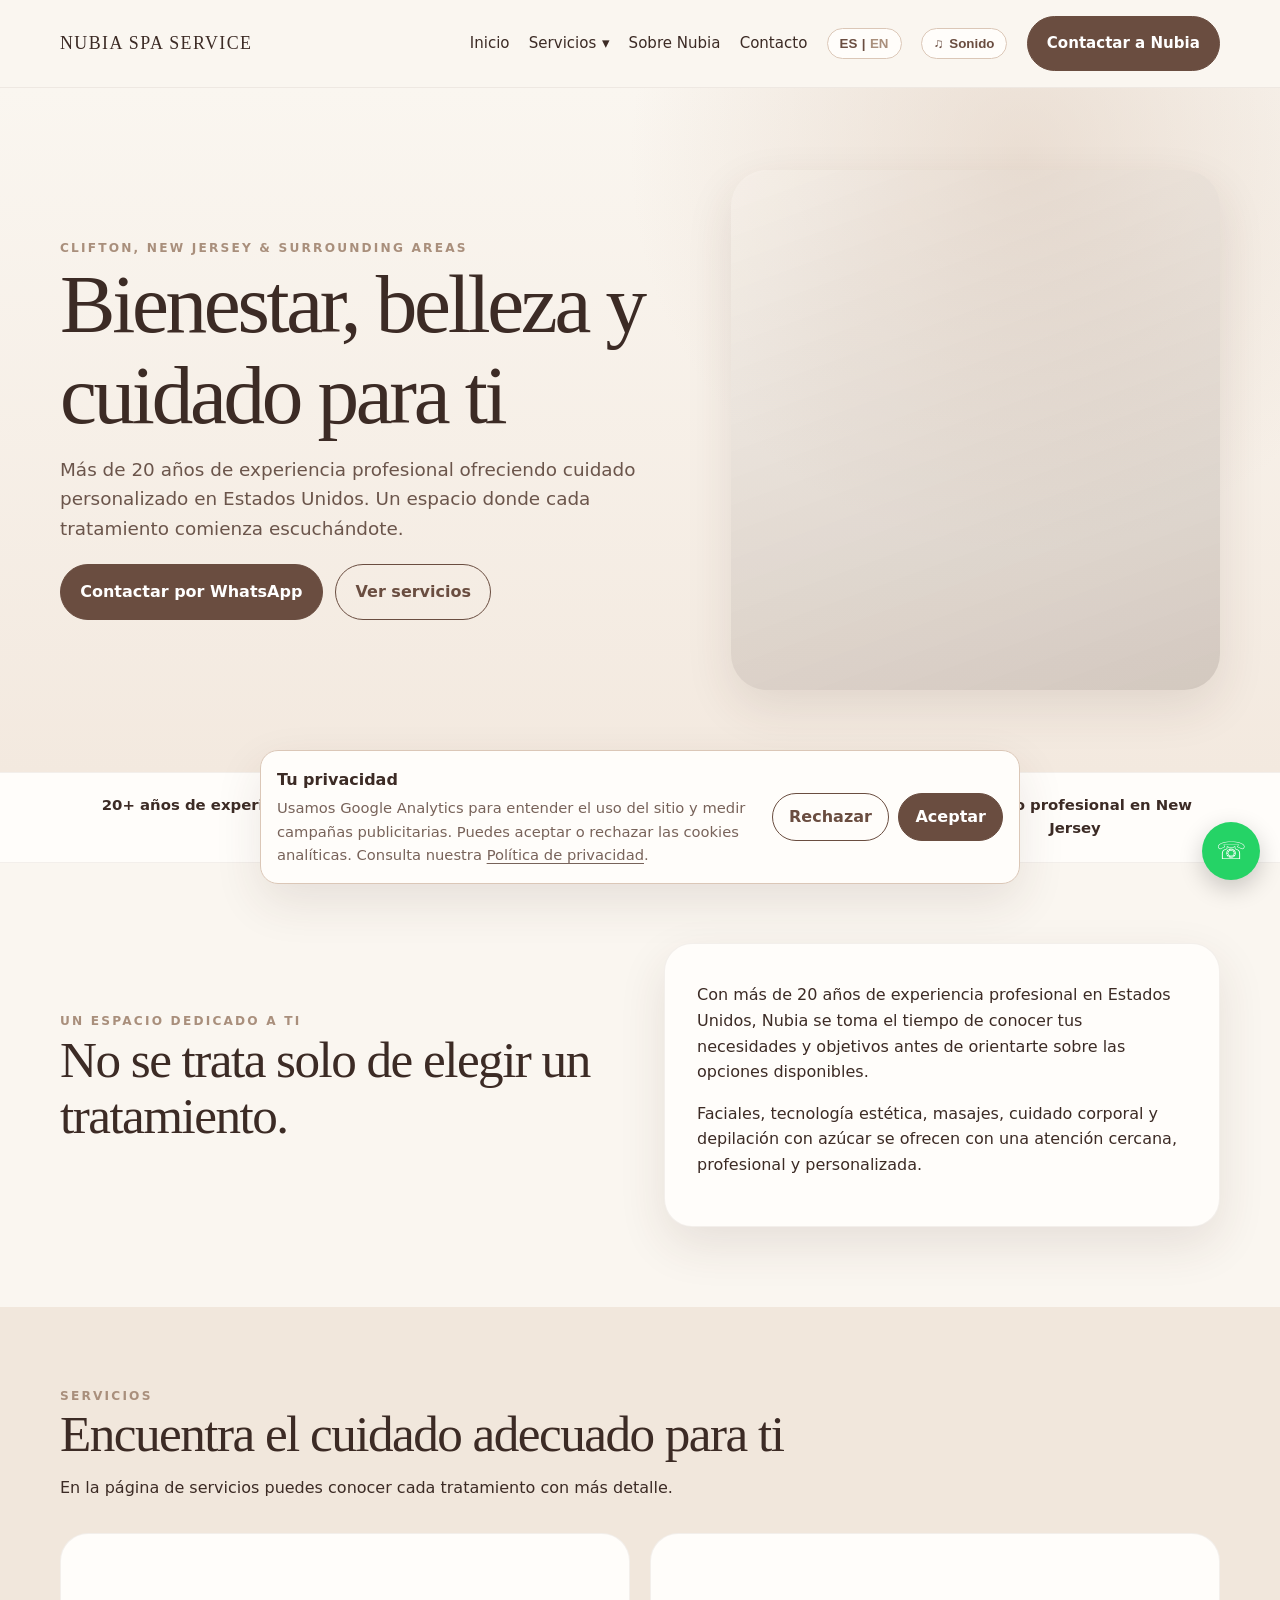
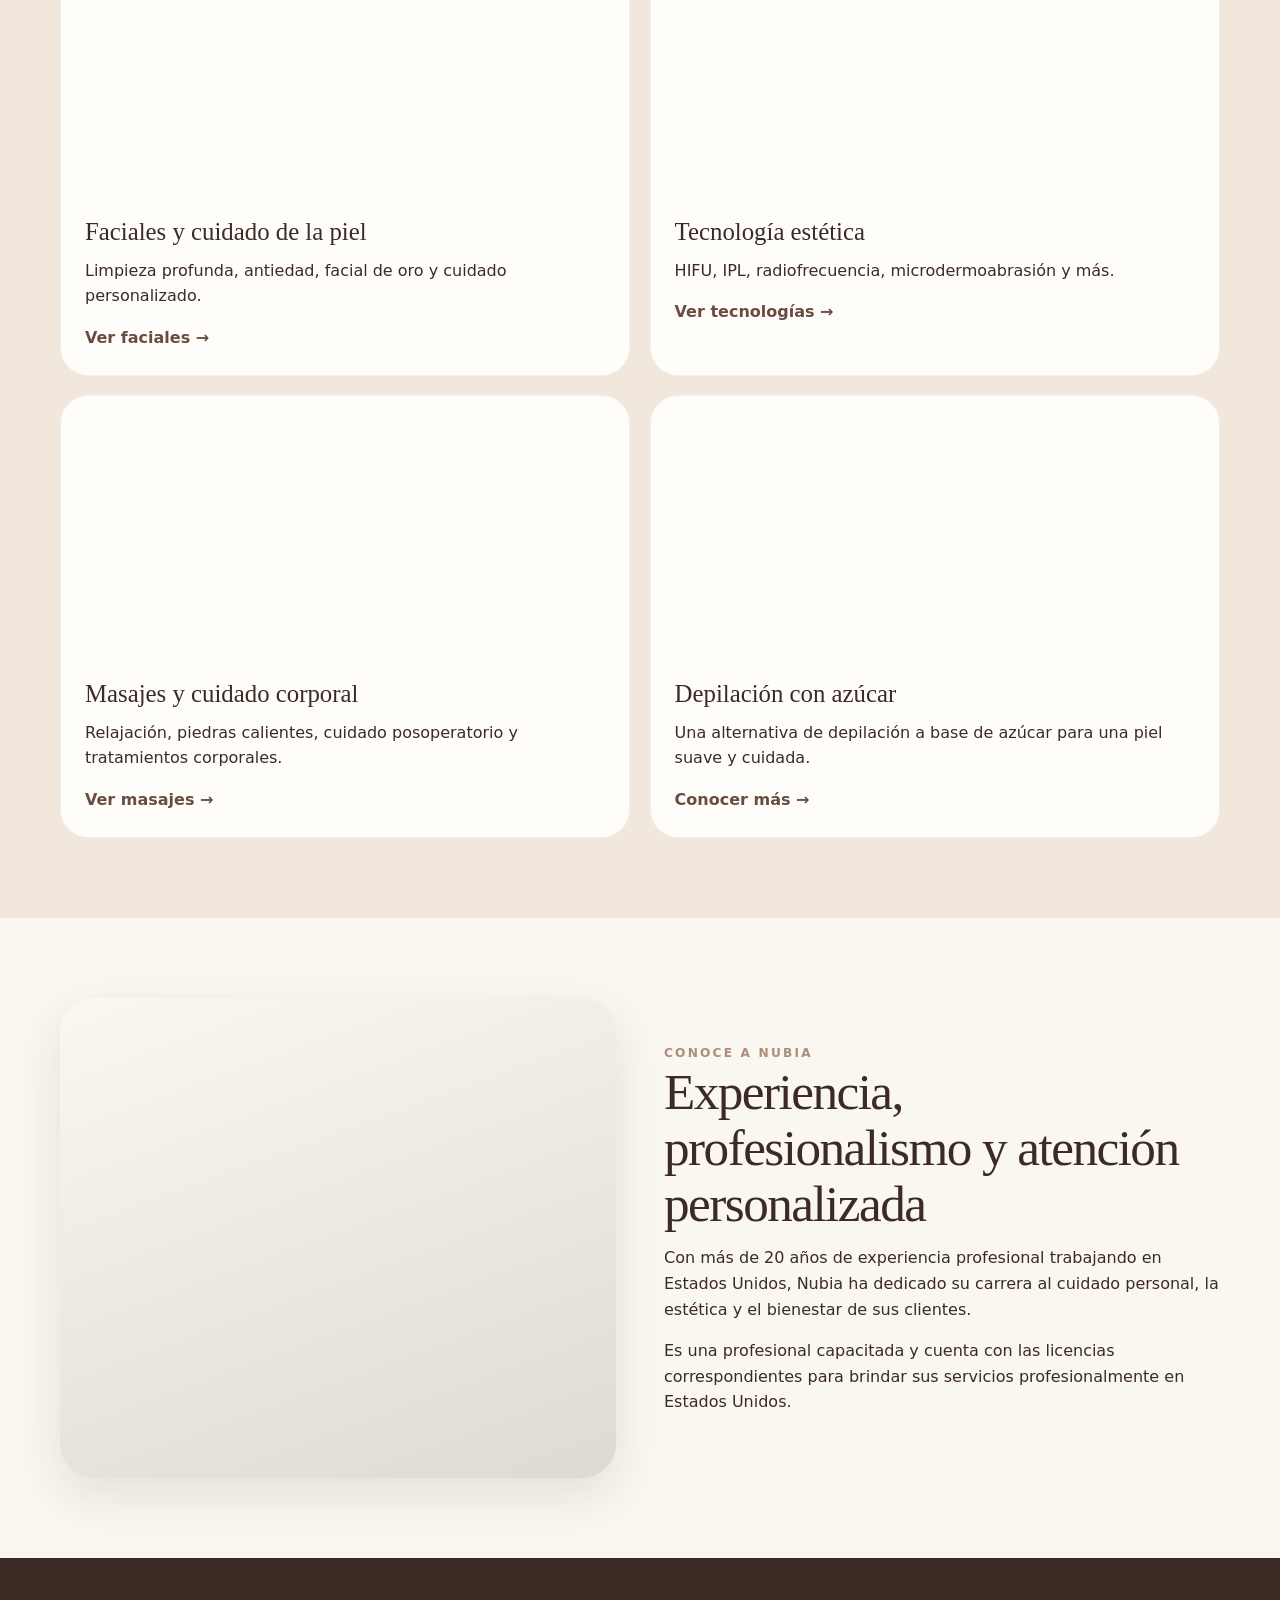
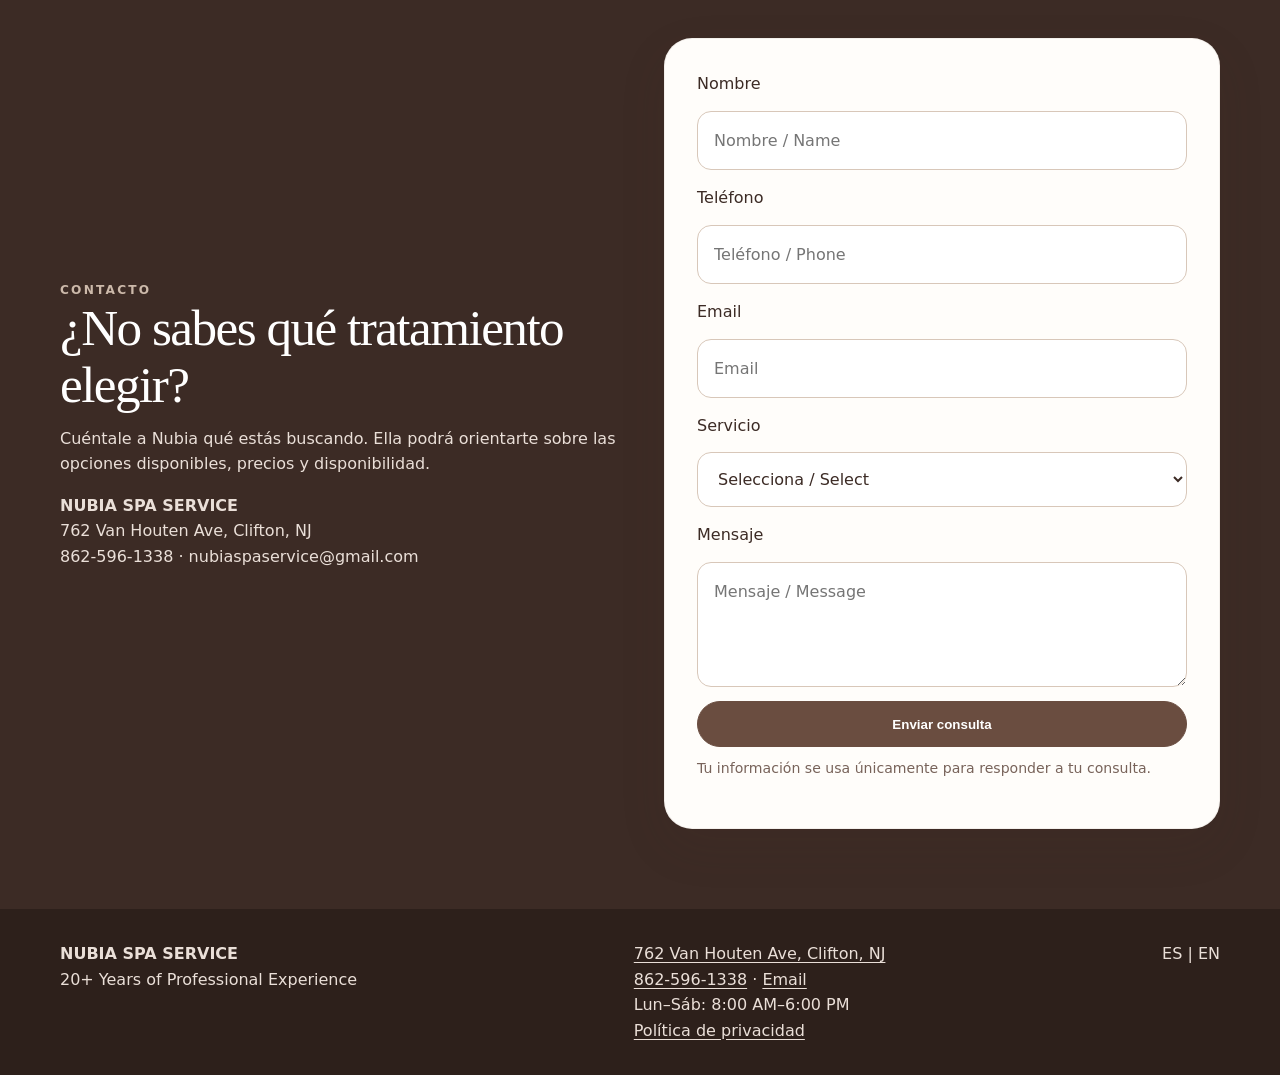
<file: index.html>
<!doctype html>
<html lang="es">
  <head>
    <meta charset="utf-8" />
    <meta name="viewport" content="width=device-width,initial-scale=1" />
    <title>Nubia Spa Service | Faciales, masajes y estética en Clifton, NJ</title>
    <meta
      name="description"
      content="Nubia Spa Service ofrece faciales, tratamientos estéticos, masajes, cuidado corporal y sugaring en Clifton, New Jersey, con atención para clientes de Manhattan y áreas cercanas."
    />
    <link rel="canonical" href="https://www.nubiaspaservice.com/" />
    <meta property="og:type" content="website" />
    <meta property="og:locale" content="es_US" />
    <meta property="og:site_name" content="Nubia Spa Service" />
    <meta
      property="og:title"
      content="Nubia Spa Service | Belleza y bienestar en Clifton, NJ"
    />
    <meta
      property="og:description"
      content="Faciales, estética avanzada, masajes, cuidado corporal y sugaring con atención personalizada."
    />
    <meta property="og:url" content="https://www.nubiaspaservice.com/" />
    <meta name="twitter:card" content="summary" />
    <link rel="icon" type="image/png" href="assets/images/logo.png" />
    <script src="assets/google-consent.js?v=1"></script>
    <script async src="https://www.googletagmanager.com/gtag/js?id=G-BNJXZK34B1"></script>
    <script type="application/ld+json">
      {
        "@context": "https://schema.org",
        "@type": "DaySpa",
        "@id": "https://www.nubiaspaservice.com/#business",
        "name": "Nubia Spa Service",
        "url": "https://www.nubiaspaservice.com/",
        "image": "https://www.nubiaspaservice.com/assets/images/logo.png",
        "description": "Facials, advanced aesthetic treatments, massages, body care, and sugaring in Clifton, New Jersey.",
        "telephone": "+1-862-596-1338",
        "email": "nubiaspaservice@gmail.com",
        "address": {
          "@type": "PostalAddress",
          "streetAddress": "762 Van Houten Ave",
          "addressLocality": "Clifton",
          "addressRegion": "NJ",
          "postalCode": "07013",
          "addressCountry": "US"
        },
        "contactPoint": {
          "@type": "ContactPoint",
          "telephone": "+1-862-596-1338",
          "contactType": "customer service",
          "availableLanguage": ["Spanish", "English"]
        },
        "areaServed": [
          { "@type": "City", "name": "Clifton" },
          { "@type": "City", "name": "Manhattan" },
          { "@type": "State", "name": "New Jersey" }
        ],
        "openingHoursSpecification": {
          "@type": "OpeningHoursSpecification",
          "dayOfWeek": [
            "Monday",
            "Tuesday",
            "Wednesday",
            "Thursday",
            "Friday",
            "Saturday"
          ],
          "opens": "08:00",
          "closes": "18:00"
        },
        "hasOfferCatalog": {
          "@type": "OfferCatalog",
          "name": "Spa and beauty services",
          "itemListElement": [
            { "@type": "Offer", "itemOffered": { "@type": "Service", "name": "Facials and skincare", "url": "https://www.nubiaspaservice.com/servicios/#faciales" } },
            { "@type": "Offer", "itemOffered": { "@type": "Service", "name": "Advanced aesthetic treatments", "url": "https://www.nubiaspaservice.com/servicios/#tecnologia" } },
            { "@type": "Offer", "itemOffered": { "@type": "Service", "name": "Massage and body care", "url": "https://www.nubiaspaservice.com/servicios/#masajes" } },
            { "@type": "Offer", "itemOffered": { "@type": "Service", "name": "Sugaring", "url": "https://www.nubiaspaservice.com/servicios/#sugaring" } }
          ]
        }
      }
    </script>
    <link rel="stylesheet" href="assets/style.css?v=3" />
  </head>
  <body data-analytics-id="G-BNJXZK34B1">
    <nav class="nav">
      <div class="container nav-inner">
        <a class="brand" href="index.html" data-clean-href="/"
          >NUBIA SPA SERVICE</a
        >
        <a
          class="mobile-contact"
          href="https://wa.me/18625961338"
          target="_blank"
          rel="noopener"
          aria-label="Contactar a Nubia por WhatsApp / Contact Nubia on WhatsApp"
        >
          <span aria-hidden="true">✆</span>
          <span class="mobile-contact-label">WhatsApp</span>
        </a>
        <button
          class="nav-toggle"
          type="button"
          aria-expanded="false"
          aria-controls="site-navigation"
          hidden
        >
          <span class="menu-icon" aria-hidden="true"><span></span><span></span><span></span></span>
          <span class="menu-label" data-es>Menú</span>
          <span class="menu-label" data-en>Menu</span>
        </button>
        <div class="nav-links" id="site-navigation">
          <a class="nav-link" href="index.html" data-clean-href="/" data-es
            >Inicio</a
          ><a class="nav-link" href="index.html" data-clean-href="/" data-en
            >Home</a
          >
          <details class="dropdown">
            <summary class="dropdown-toggle">
              <span data-es>Servicios</span>
              <span data-en>Services</span>
              <span aria-hidden="true">▾</span>
            </summary>
            <div class="dropdown-menu">
              <a
                href="servicios/index.html#faciales"
                data-clean-href="/servicios/#faciales"
                data-es
                >Faciales y cuidado de la piel</a
              ><a
                href="servicios/index.html#faciales"
                data-clean-href="/servicios/#faciales"
                data-en
                >Facials & Skincare</a
              >
              <a
                href="servicios/index.html#tecnologia"
                data-clean-href="/servicios/#tecnologia"
                data-es
                >Tecnología estética</a
              ><a
                href="servicios/index.html#tecnologia"
                data-clean-href="/servicios/#tecnologia"
                data-en
                >Advanced Aesthetic Treatments</a
              >
              <a
                href="servicios/index.html#masajes"
                data-clean-href="/servicios/#masajes"
                data-es
                >Masajes y cuidado corporal</a
              ><a
                href="servicios/index.html#masajes"
                data-clean-href="/servicios/#masajes"
                data-en
                >Massage & Body Care</a
              >
              <a
                href="servicios/index.html#sugaring"
                data-clean-href="/servicios/#sugaring"
                data-es
                >Depilación con azúcar</a
              ><a
                href="servicios/index.html#sugaring"
                data-clean-href="/servicios/#sugaring"
                data-en
                >Sugaring</a
              >
            </div>
          </details>
          <a class="nav-link" href="#about" data-es>Sobre Nubia</a
          ><a class="nav-link" href="#about" data-en>About Nubia</a>
          <a class="nav-link" href="#contact" data-es>Contacto</a
          ><a class="nav-link" href="#contact" data-en>Contact</a>
          <button
            class="lang"
            type="button"
            data-lang-toggle
            aria-label="Cambiar idioma / Change language"
          >
            <span class="lang-option" data-lang-option="es">ES</span>
            <span class="lang-divider" aria-hidden="true">|</span>
            <span class="lang-option" data-lang-option="en">EN</span>
          </button>
          <button
            class="sound-toggle"
            type="button"
            data-sound-toggle
            aria-pressed="false"
          >
            <span aria-hidden="true">♫</span>
            <span data-es>Sonido</span><span data-en>Sound</span>
          </button>
          <a
            class="btn"
            href="https://wa.me/18625961338"
            target="_blank"
            data-es
            >Contactar a Nubia</a
          ><a
            class="btn"
            href="https://wa.me/18625961338"
            target="_blank"
            data-en
            >Contact Nubia</a
          >
        </div>
      </div>
    </nav>
    <audio data-ambient-audio loop preload="metadata">
      <source
        src="Sleep%20Music%20No.%201%20-%20Chris%20Haugen.mp3"
        type="audio/mpeg"
      />
    </audio>

    <header class="hero">
      <div class="container hero-grid">
        <div>
          <div class="eyebrow">Clifton, New Jersey & surrounding areas</div>
          <h1 data-es>Bienestar, belleza y cuidado para ti</h1>
          <h1 data-en>Wellness, beauty & care for you</h1>
          <p class="lead" data-es>
            Más de 20 años de experiencia profesional ofreciendo cuidado
            personalizado en Estados Unidos. Un espacio donde cada tratamiento
            comienza escuchándote.
          </p>
          <p class="lead" data-en>
            Over 20 years of professional experience providing personalized care
            in the United States. A space where every treatment begins by
            listening to you.
          </p>
          <div class="hero-actions">
            <a
              class="btn"
              href="https://wa.me/18625961338"
              target="_blank"
              data-es
              >Contactar por WhatsApp</a
            ><a
              class="btn"
              href="https://wa.me/18625961338"
              target="_blank"
              data-en
              >Contact on WhatsApp</a
            ><a
              class="btn secondary"
              href="servicios/index.html"
              data-clean-href="/servicios/"
              data-es
              >Ver servicios</a
            ><a
              class="btn secondary"
              href="servicios/index.html"
              data-clean-href="/servicios/"
              data-en
              >Explore services</a
            >
          </div>
        </div>
        <div class="hero-photo"></div>
      </div>
    </header>
    <div class="trust">
      <div class="container trust-grid">
        <div class="trust-item">
          <span data-es>20+ años de experiencia</span
          ><span data-en>20+ Years of Experience</span>
        </div>
        <div class="trust-item">
          <span data-es>Profesional capacitada y licenciada</span
          ><span data-en>Trained & Licensed Professional</span>
        </div>
        <div class="trust-item">
          <span data-es>Atención personalizada</span
          ><span data-en>Personalized Care</span>
        </div>
        <div class="trust-item">
          <span data-es>Servicio profesional en New Jersey</span
          ><span data-en>Professional Service in New Jersey</span>
        </div>
      </div>
    </div>

    <section>
      <div class="container intro-grid">
        <div>
          <div class="eyebrow" data-es>Un espacio dedicado a ti</div>
          <div class="eyebrow" data-en>A space dedicated to you</div>
          <h2 data-es>No se trata solo de elegir un tratamiento.</h2>
          <h2 data-en>It’s not only about choosing a treatment.</h2>
        </div>
        <div class="soft-card">
          <p data-es>
            Con más de 20 años de experiencia profesional en Estados Unidos,
            Nubia se toma el tiempo de conocer tus necesidades y objetivos antes
            de orientarte sobre las opciones disponibles.
          </p>
          <p data-en>
            With over 20 years of professional experience in the United States,
            Nubia takes the time to understand your needs and goals before
            guiding you through the available options.
          </p>
          <p data-es>
            Faciales, tecnología estética, masajes, cuidado corporal y
            depilación con azúcar se ofrecen con una atención cercana,
            profesional y personalizada.
          </p>
          <p data-en>
            Facials, advanced aesthetics, massage, body care and sugaring are
            provided with warm, professional and personalized attention.
          </p>
        </div>
      </div>
    </section>

    <section class="services-preview">
      <div class="container">
        <div class="section-head">
          <div class="eyebrow" data-es>Servicios</div>
          <div class="eyebrow" data-en>Services</div>
          <h2 data-es>Encuentra el cuidado adecuado para ti</h2>
          <h2 data-en>Find the right care for you</h2>
          <p data-es>
            En la página de servicios puedes conocer cada tratamiento con más
            detalle.
          </p>
          <p data-en>
            Explore the services page to learn more about each treatment.
          </p>
        </div>
        <div class="preview-grid">
          <a
            class="service-preview"
            href="servicios/index.html#faciales"
            data-clean-href="/servicios/#faciales"
            ><div
              class="preview-img"
              style="
                background-image: url(&quot;https://images.unsplash.com/photo-1570172619644-dfd03ed5d881?auto=format&fit=crop&w=1200&q=85&quot;);
              "
            ></div>
            <div class="preview-copy">
              <h3 data-es>Faciales y cuidado de la piel</h3>
              <h3 data-en>Facials & Skincare</h3>
              <p data-es>
                Limpieza profunda, antiedad, facial de oro y cuidado
                personalizado.
              </p>
              <p data-en>
                Deep cleansing, anti-aging, gold facial and personalized
                skincare.
              </p>
              <span class="small-link" data-es>Ver faciales →</span
              ><span class="small-link" data-en>View facials →</span>
            </div></a
          >
          <a
            class="service-preview"
            href="servicios/index.html#tecnologia"
            data-clean-href="/servicios/#tecnologia"
            ><div
              class="preview-img"
              style="
                background-image: url(&quot;https://primary.jwwb.nl/public/k/m/t/temp-aggehvgbvylgbckzkxcj/whatsapp-image-2025-08-06-at-20-08-05-high-ec481v.jpg?enable=upscale&enable-io=true&fit=bounds&width=1200&quot;);
              "
            ></div>
            <div class="preview-copy">
              <h3 data-es>Tecnología estética</h3>
              <h3 data-en>Advanced Aesthetic Treatments</h3>
              <p data-es>
                HIFU, IPL, radiofrecuencia, microdermoabrasión y más.
              </p>
              <p data-en>
                HIFU, IPL, radiofrequency, microdermabrasion and more.
              </p>
              <span class="small-link" data-es>Ver tecnologías →</span
              ><span class="small-link" data-en>View treatments →</span>
            </div></a
          >
          <a
            class="service-preview"
            href="servicios/index.html#masajes"
            data-clean-href="/servicios/#masajes"
            ><div
              class="preview-img"
              style="
                background-image: url(&quot;https://www.pranaendura.com/blog/wp-content/uploads/2023/05/Depositphotos_381258302_XL-scaled.jpg&quot;);
              "
            ></div>
            <div class="preview-copy">
              <h3 data-es>Masajes y cuidado corporal</h3>
              <h3 data-en>Massage & Body Care</h3>
              <p data-es>
                Relajación, piedras calientes, cuidado posoperatorio y
                tratamientos corporales.
              </p>
              <p data-en>
                Relaxation, hot stones, post-operative care and body treatments.
              </p>
              <span class="small-link" data-es>Ver masajes →</span
              ><span class="small-link" data-en
                >View massage & body care →</span
              >
            </div></a
          >
          <a
            class="service-preview"
            href="servicios/index.html#sugaring"
            data-clean-href="/servicios/#sugaring"
            ><div
              class="preview-img"
              style="
                background-image: url(&quot;https://images.squarespace-cdn.com/content/v1/66e0efcc0e24cd3207ba8e0b/38f7c702-35cf-4567-9ea4-7f7e2170521c/Stills.00_05_28_13.Still001.jpg&quot;);
              "
            ></div>
            <div class="preview-copy">
              <h3 data-es>Depilación con azúcar</h3>
              <h3 data-en>Sugaring</h3>
              <p data-es>
                Una alternativa de depilación a base de azúcar para una piel
                suave y cuidada.
              </p>
              <p data-en>
                A sugar-based hair removal option for smooth, beautifully
                cared-for skin.
              </p>
              <span class="small-link" data-es>Conocer más →</span
              ><span class="small-link" data-en>Learn more →</span>
            </div></a
          >
        </div>
      </div>
    </section>

    <section id="about">
      <div class="container about-grid">
        <div class="about-photo"></div>
        <div>
          <div class="eyebrow" data-es>Conoce a Nubia</div>
          <div class="eyebrow" data-en>Meet Nubia</div>
          <h2 data-es>Experiencia, profesionalismo y atención personalizada</h2>
          <h2 data-en>Experience, professionalism & personalized care</h2>
          <p data-es>
            Con más de 20 años de experiencia profesional trabajando en Estados
            Unidos, Nubia ha dedicado su carrera al cuidado personal, la
            estética y el bienestar de sus clientes.
          </p>
          <p data-en>
            With over 20 years of professional experience working in the United
            States, Nubia has dedicated her career to personal care, aesthetics
            and her clients’ wellbeing.
          </p>
          <p data-es>
            Es una profesional capacitada y cuenta con las licencias
            correspondientes para brindar sus servicios profesionalmente en
            Estados Unidos.
          </p>
          <p data-en>
            She is a trained professional and holds the appropriate professional
            licenses to provide her services in the United States.
          </p>
        </div>
      </div>
    </section>

    <section class="contact" id="contact">
      <div class="container contact-grid">
        <div>
          <div class="eyebrow" style="color: #ccb9aa" data-es>Contacto</div>
          <div class="eyebrow" style="color: #ccb9aa" data-en>Contact</div>
          <h2 data-es>¿No sabes qué tratamiento elegir?</h2>
          <h2 data-en>Not sure which treatment to choose?</h2>
          <p data-es>
            Cuéntale a Nubia qué estás buscando. Ella podrá orientarte sobre las
            opciones disponibles, precios y disponibilidad.
          </p>
          <p data-en>
            Tell Nubia what you're looking for. She can guide you through the
            available options, pricing and availability.
          </p>
          <p>
            <strong>NUBIA SPA SERVICE</strong><br />
            <a href="https://www.google.com/maps/search/?api=1&amp;query=762+Van+Houten+Ave%2C+Clifton%2C+NJ" target="_blank" rel="noopener">762 Van Houten Ave, Clifton, NJ</a><br />
            <a href="tel:+18625961338">862-596-1338</a> ·
            <a href="mailto:nubiaspaservice@gmail.com">nubiaspaservice@gmail.com</a>
          </p>
        </div>
        <div class="soft-card" style="color: #3c2b25">
          <form
            name="contacto-nubia"
            method="POST"
            action="/"
            data-netlify="true"
            netlify-honeypot="bot-field"
          >
            <input type="hidden" name="form-name" value="contacto-nubia" />
            <p class="hp-field" aria-hidden="true">
              <label
                >No completar:
                <input name="bot-field" tabindex="-1" autocomplete="off"
              /></label>
            </p>

            <label for="contact-name">
              <span data-es>Nombre</span><span data-en>Name</span>
            </label>
            <input
              id="contact-name"
              name="name"
              type="text"
              placeholder="Nombre / Name"
              autocomplete="name"
              minlength="2"
              maxlength="80"
              required
            />

            <label for="contact-phone">
              <span data-es>Teléfono</span><span data-en>Phone</span>
            </label>
            <input
              id="contact-phone"
              name="phone"
              type="text"
              placeholder="Teléfono / Phone"
              autocomplete="off"
              inputmode="tel"
              spellcheck="false"
              minlength="7"
              maxlength="25"
              pattern="[0-9+\(\).\- ]{7,25}"
              required
            />

            <label for="contact-email">Email</label>
            <input
              id="contact-email"
              name="email"
              type="email"
              placeholder="Email"
              autocomplete="email"
              maxlength="120"
              required
            />

            <label for="contact-service">
              <span data-es>Servicio</span><span data-en>Service</span>
            </label>
            <select id="contact-service" name="service" required>
              <option value="">Selecciona / Select</option>
              <option value="Facial">Facial</option>
              <option value="HIFU">HIFU</option>
              <option value="IPL">IPL</option>
              <option value="Massage">Massage / Masaje</option>
              <option value="Body Treatment">
                Body Treatment / Tratamiento corporal
              </option>
              <option value="Post-Operative Massage">
                Post-Operative Massage / Masaje posoperatorio
              </option>
              <option value="Sugaring">Sugaring</option>
              <option value="Not Sure">No estoy seguro / Not sure</option>
            </select>

            <label for="contact-message">
              <span data-es>Mensaje</span><span data-en>Message</span>
            </label>
            <textarea
              id="contact-message"
              name="message"
              placeholder="Mensaje / Message"
              minlength="5"
              maxlength="2000"
              required
            ></textarea>

            <button class="btn" type="submit" data-es>Enviar consulta</button>
            <button class="btn" type="submit" data-en>Send inquiry</button>

            <p class="form-note" data-es>
              Tu información se usa únicamente para responder a tu consulta.
            </p>
            <p class="form-note" data-en>
              Your information is used only to respond to your inquiry.
            </p>
          </form>
        </div>
      </div>
    </section>

    <footer>
      <div class="container footer-grid">
        <div>
          <strong>NUBIA SPA SERVICE</strong><br />20+ Years of Professional
          Experience
        </div>
        <div>
          <a href="https://www.google.com/maps/search/?api=1&amp;query=762+Van+Houten+Ave%2C+Clifton%2C+NJ" target="_blank" rel="noopener">762 Van Houten Ave, Clifton, NJ</a><br />
          <a href="tel:+18625961338">862-596-1338</a> ·
          <a href="mailto:nubiaspaservice@gmail.com">Email</a><br />
          <span data-es>Lun–Sáb: 8:00 AM–6:00 PM</span><span data-en>Mon–Sat: 8:00 AM–6:00 PM</span>
          <br />
          <a href="privacidad/index.html" data-clean-href="/privacidad/" data-es>Política de privacidad</a><a href="privacidad/index.html" data-clean-href="/privacidad/" data-en>Privacy policy</a>
        </div>
        <div>ES | EN</div>
      </div>
    </footer>
    <aside class="cookie-banner" data-cookie-banner role="dialog" aria-modal="false" aria-label="Cookie preferences" hidden>
      <div class="cookie-banner-inner">
        <div>
          <strong data-es>Tu privacidad</strong><strong data-en>Your privacy</strong>
          <p data-es>Usamos Google Analytics para entender el uso del sitio y medir campañas publicitarias. Puedes aceptar o rechazar las cookies analíticas. Consulta nuestra <a href="privacidad/index.html" data-clean-href="/privacidad/">Política de privacidad</a>.</p>
          <p data-en>We use Google Analytics to understand site usage and measure advertising campaigns. You may accept or decline analytics cookies. Read our <a href="privacidad/index.html" data-clean-href="/privacidad/">Privacy policy</a>.</p>
        </div>
        <div class="cookie-actions">
          <button class="cookie-reject" type="button" data-cookie-choice="rejected"><span data-es>Rechazar</span><span data-en>Decline</span></button>
          <button class="btn cookie-accept" type="button" data-cookie-choice="accepted"><span data-es>Aceptar</span><span data-en>Accept</span></button>
        </div>
      </div>
    </aside>
    <a
      class="whatsapp"
      href="https://wa.me/18625961338"
      target="_blank"
      aria-label="WhatsApp"
      >☏</a
    >
    <script src="assets/site.js?v=3"></script>
  </body>
</html>
</file>
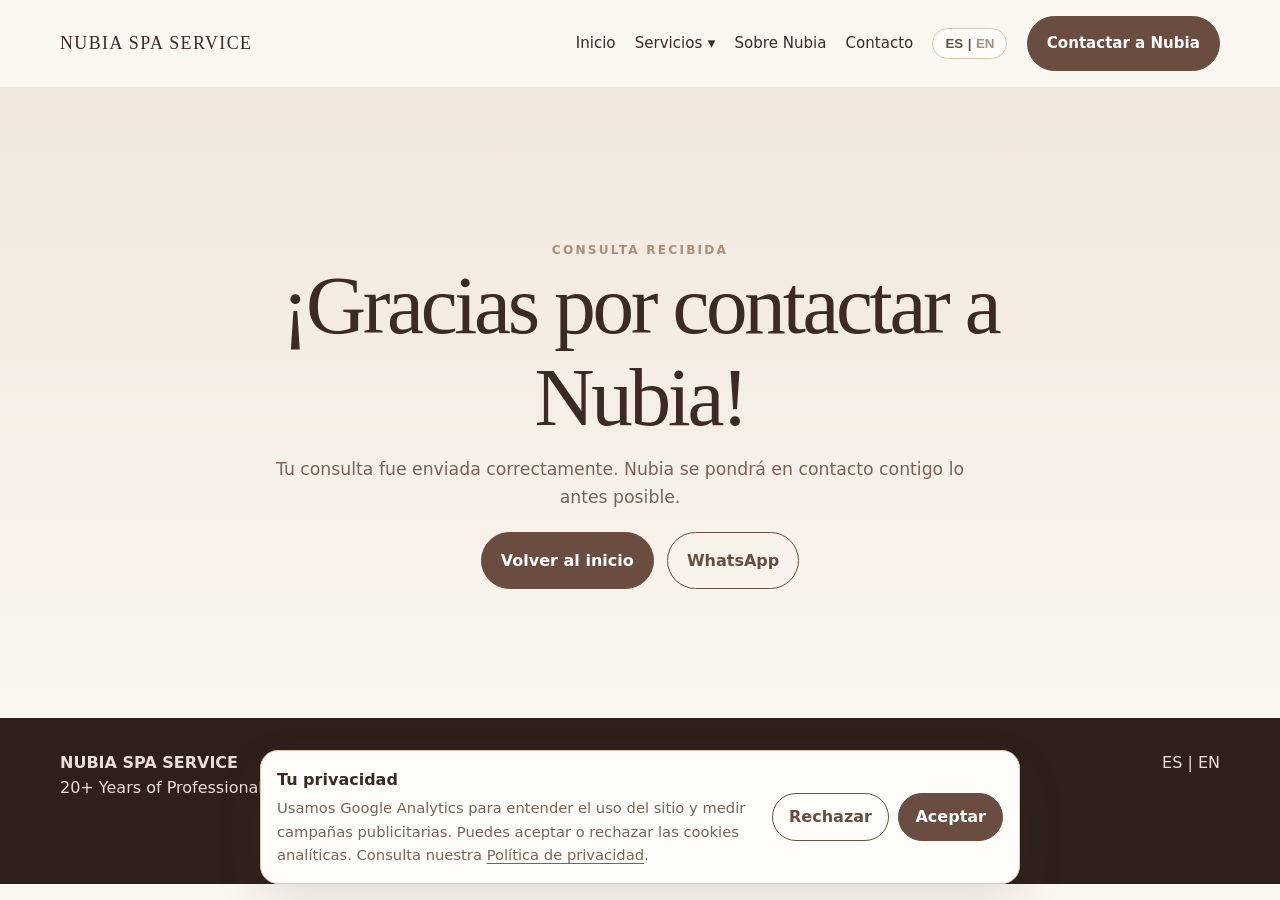
<file: gracias/index.html>
<!doctype html>
<html lang="es">
  <head>
    <meta charset="utf-8" />
    <meta name="viewport" content="width=device-width,initial-scale=1" />
    <title>Gracias | Nubia Spa Service</title>
    <meta name="robots" content="noindex, follow" />
    <link rel="canonical" href="https://www.nubiaspaservice.com/gracias/" />
    <link rel="icon" type="image/png" href="../assets/images/logo.png" />
    <script src="../assets/google-consent.js?v=1"></script>
    <script async src="https://www.googletagmanager.com/gtag/js?id=G-BNJXZK34B1"></script>
    <link rel="stylesheet" href="../assets/style.css?v=3" />
  </head>
  <body data-analytics-id="G-BNJXZK34B1">
    <nav class="nav">
      <div class="container nav-inner">
        <a class="brand" href="../index.html" data-clean-href="/"
          >NUBIA SPA SERVICE</a
        >
        <a
          class="mobile-contact"
          href="https://wa.me/18625961338"
          target="_blank"
          rel="noopener"
          aria-label="Contactar a Nubia por WhatsApp / Contact Nubia on WhatsApp"
        >
          <span aria-hidden="true">✆</span>
          <span class="mobile-contact-label">WhatsApp</span>
        </a>
        <button
          class="nav-toggle"
          type="button"
          aria-expanded="false"
          aria-controls="site-navigation"
          hidden
        >
          <span class="menu-icon" aria-hidden="true"><span></span><span></span><span></span></span>
          <span class="menu-label" data-es>Menú</span>
          <span class="menu-label" data-en>Menu</span>
        </button>
        <div class="nav-links" id="site-navigation">
          <a class="nav-link" href="../index.html" data-clean-href="/" data-es
            >Inicio</a
          ><a class="nav-link" href="../index.html" data-clean-href="/" data-en
            >Home</a
          >
          <details class="dropdown">
            <summary class="dropdown-toggle">
              <span data-es>Servicios</span>
              <span data-en>Services</span>
              <span aria-hidden="true">▾</span>
            </summary>
            <div class="dropdown-menu">
              <a
                href="../servicios/index.html#faciales"
                data-clean-href="/servicios/#faciales"
                data-es
                >Faciales y cuidado de la piel</a
              ><a
                href="../servicios/index.html#faciales"
                data-clean-href="/servicios/#faciales"
                data-en
                >Facials & Skincare</a
              >
              <a
                href="../servicios/index.html#tecnologia"
                data-clean-href="/servicios/#tecnologia"
                data-es
                >Tecnología estética</a
              ><a
                href="../servicios/index.html#tecnologia"
                data-clean-href="/servicios/#tecnologia"
                data-en
                >Advanced Aesthetic Treatments</a
              >
              <a
                href="../servicios/index.html#masajes"
                data-clean-href="/servicios/#masajes"
                data-es
                >Masajes y cuidado corporal</a
              ><a
                href="../servicios/index.html#masajes"
                data-clean-href="/servicios/#masajes"
                data-en
                >Massage & Body Care</a
              >
              <a
                href="../servicios/index.html#sugaring"
                data-clean-href="/servicios/#sugaring"
                data-es
                >Depilación con azúcar</a
              ><a
                href="../servicios/index.html#sugaring"
                data-clean-href="/servicios/#sugaring"
                data-en
                >Sugaring</a
              >
            </div>
          </details>
          <a
            class="nav-link"
            href="../index.html#about"
            data-clean-href="/#about"
            data-es
            >Sobre Nubia</a
          ><a
            class="nav-link"
            href="../index.html#about"
            data-clean-href="/#about"
            data-en
            >About Nubia</a
          >
          <a
            class="nav-link"
            href="../index.html#contact"
            data-clean-href="/#contact"
            data-es
            >Contacto</a
          ><a
            class="nav-link"
            href="../index.html#contact"
            data-clean-href="/#contact"
            data-en
            >Contact</a
          >
          <button
            class="lang"
            type="button"
            data-lang-toggle
            aria-label="Cambiar idioma / Change language"
          >
            <span class="lang-option" data-lang-option="es">ES</span>
            <span class="lang-divider" aria-hidden="true">|</span>
            <span class="lang-option" data-lang-option="en">EN</span>
          </button>
          <a
            class="btn"
            href="https://wa.me/18625961338"
            target="_blank"
            data-es
            >Contactar a Nubia</a
          ><a
            class="btn"
            href="https://wa.me/18625961338"
            target="_blank"
            data-en
            >Contact Nubia</a
          >
        </div>
      </div>
    </nav>
    <main
      class="page-hero"
      style="min-height: 70vh; display: grid; place-items: center"
    >
      <div class="container" style="text-align: center; max-width: 760px">
        <div class="eyebrow" data-es>Consulta recibida</div>
        <div class="eyebrow" data-en>Inquiry received</div>
        <h1 data-es>¡Gracias por contactar a Nubia!</h1>
        <h1 data-en>Thank you for contacting Nubia!</h1>
        <p data-es>
          Tu consulta fue enviada correctamente. Nubia se pondrá en contacto
          contigo lo antes posible.
        </p>
        <p data-en>
          Your inquiry was sent successfully. Nubia will get back to you as soon
          as possible.
        </p>
        <div class="hero-actions" style="justify-content: center">
          <a class="btn" href="../index.html" data-clean-href="/" data-es
            >Volver al inicio</a
          >
          <a class="btn" href="../index.html" data-clean-href="/" data-en
            >Back to home</a
          >
          <a
            class="btn secondary"
            href="https://wa.me/18625961338"
            target="_blank"
            >WhatsApp</a
          >
        </div>
      </div>
    </main>
    <footer>
      <div class="container footer-grid">
        <div>
          <strong>NUBIA SPA SERVICE</strong><br />20+ Years of Professional
          Experience
        </div>
        <div>
          <a href="https://www.google.com/maps/search/?api=1&amp;query=762+Van+Houten+Ave%2C+Clifton%2C+NJ" target="_blank" rel="noopener">762 Van Houten Ave, Clifton, NJ</a><br />
          <a href="tel:+18625961338">862-596-1338</a> ·
          <a href="mailto:nubiaspaservice@gmail.com">Email</a><br />
          <span data-es>Lun–Sáb: 8:00 AM–6:00 PM</span><span data-en>Mon–Sat: 8:00 AM–6:00 PM</span>
          <br />
          <a href="../privacidad/index.html" data-clean-href="/privacidad/" data-es>Política de privacidad</a><a href="../privacidad/index.html" data-clean-href="/privacidad/" data-en>Privacy policy</a>
        </div>
        <div>ES | EN</div>
      </div>
    </footer>
    <aside class="cookie-banner" data-cookie-banner role="dialog" aria-modal="false" aria-label="Cookie preferences" hidden>
      <div class="cookie-banner-inner">
        <div>
          <strong data-es>Tu privacidad</strong><strong data-en>Your privacy</strong>
          <p data-es>Usamos Google Analytics para entender el uso del sitio y medir campañas publicitarias. Puedes aceptar o rechazar las cookies analíticas. Consulta nuestra <a href="../privacidad/index.html" data-clean-href="/privacidad/">Política de privacidad</a>.</p>
          <p data-en>We use Google Analytics to understand site usage and measure advertising campaigns. You may accept or decline analytics cookies. Read our <a href="../privacidad/index.html" data-clean-href="/privacidad/">Privacy policy</a>.</p>
        </div>
        <div class="cookie-actions">
          <button class="cookie-reject" type="button" data-cookie-choice="rejected"><span data-es>Rechazar</span><span data-en>Decline</span></button>
          <button class="btn cookie-accept" type="button" data-cookie-choice="accepted"><span data-es>Aceptar</span><span data-en>Accept</span></button>
        </div>
      </div>
    </aside>
    <script src="../assets/site.js?v=3"></script>
  </body>
</html>
</file>
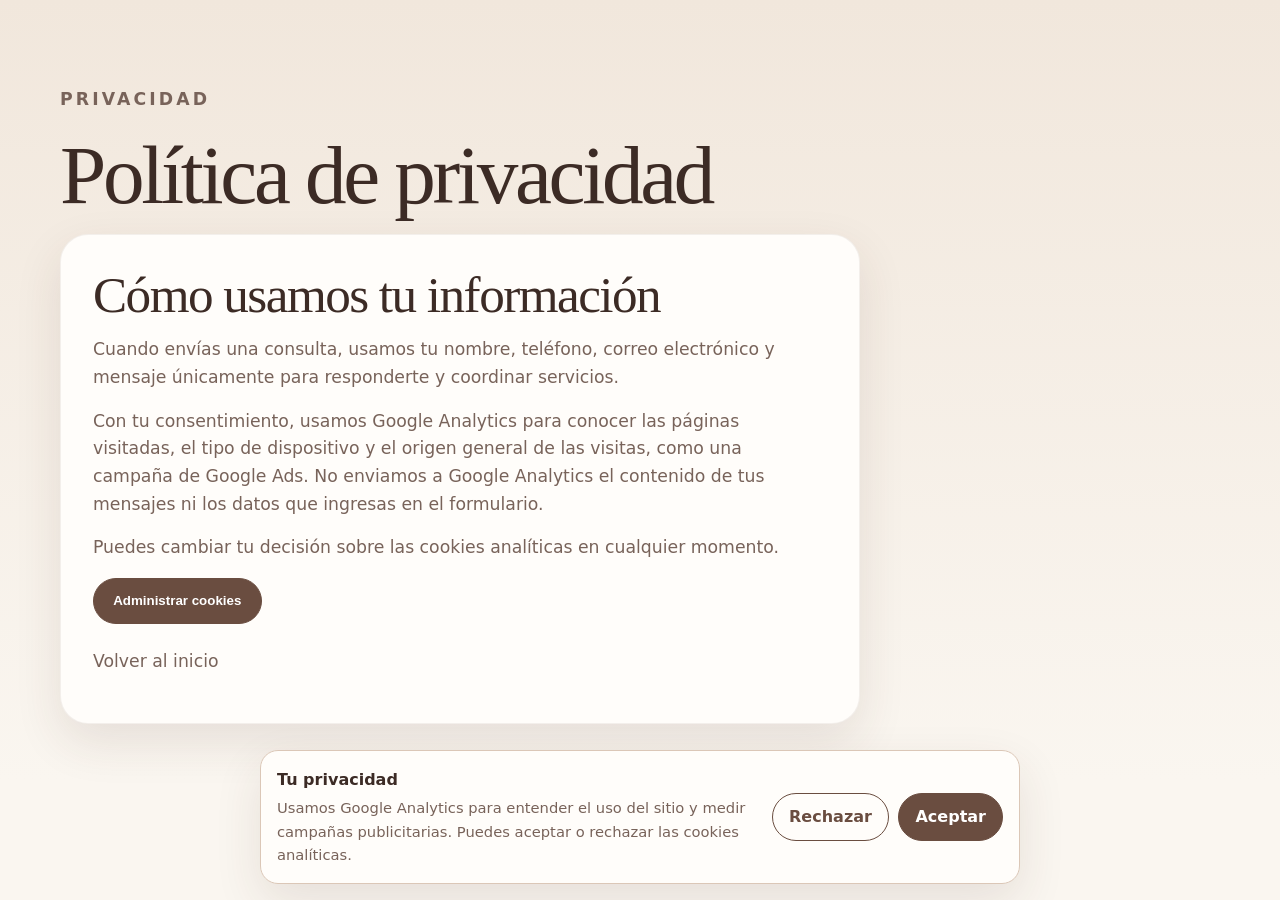
<file: privacidad/index.html>
<!doctype html>
<html lang="es">
  <head>
    <meta charset="utf-8" />
    <meta name="viewport" content="width=device-width,initial-scale=1" />
    <title>Política de privacidad | Nubia Spa Service</title>
    <meta name="robots" content="noindex, follow" />
    <link rel="canonical" href="https://www.nubiaspaservice.com/privacidad/" />
    <link rel="icon" type="image/png" href="../assets/images/logo.png" />
    <script src="../assets/google-consent.js?v=1"></script>
    <script async src="https://www.googletagmanager.com/gtag/js?id=G-BNJXZK34B1"></script>
    <link rel="stylesheet" href="../assets/style.css?v=3" />
  </head>
  <body data-analytics-id="G-BNJXZK34B1">
    <main class="page-hero">
      <div class="container">
        <p class="eyebrow" data-es>Privacidad</p>
        <p class="eyebrow" data-en>Privacy</p>
        <h1 data-es>Política de privacidad</h1>
        <h1 data-en>Privacy policy</h1>
        <div class="soft-card" style="max-width: 800px">
          <h2 data-es>Cómo usamos tu información</h2>
          <h2 data-en>How we use your information</h2>
          <p data-es>Cuando envías una consulta, usamos tu nombre, teléfono, correo electrónico y mensaje únicamente para responderte y coordinar servicios.</p>
          <p data-en>When you send an inquiry, we use your name, phone number, email address, and message only to respond to you and coordinate services.</p>
          <p data-es>Con tu consentimiento, usamos Google Analytics para conocer las páginas visitadas, el tipo de dispositivo y el origen general de las visitas, como una campaña de Google Ads. No enviamos a Google Analytics el contenido de tus mensajes ni los datos que ingresas en el formulario.</p>
          <p data-en>With your consent, we use Google Analytics to understand pages visited, device type, and the general source of visits, such as a Google Ads campaign. We do not send the content of your messages or the details you enter in the contact form to Google Analytics.</p>
          <p data-es>Puedes cambiar tu decisión sobre las cookies analíticas en cualquier momento.</p>
          <p data-en>You can change your analytics-cookie choice at any time.</p>
          <button class="btn" type="button" data-cookie-preferences><span data-es>Administrar cookies</span><span data-en>Manage cookies</span></button>
          <p style="margin-top: 1.5rem"><a href="../index.html" data-clean-href="/" data-es>Volver al inicio</a><a href="../index.html" data-clean-href="/" data-en>Back to home</a></p>
        </div>
      </div>
    </main>
    <aside class="cookie-banner" data-cookie-banner role="dialog" aria-label="Cookie preferences" hidden>
      <div class="cookie-banner-inner">
        <div>
          <strong data-es>Tu privacidad</strong><strong data-en>Your privacy</strong>
          <p data-es>Usamos Google Analytics para entender el uso del sitio y medir campañas publicitarias. Puedes aceptar o rechazar las cookies analíticas.</p>
          <p data-en>We use Google Analytics to understand site usage and measure advertising campaigns. You may accept or decline analytics cookies.</p>
        </div>
        <div class="cookie-actions">
          <button class="cookie-reject" type="button" data-cookie-choice="rejected"><span data-es>Rechazar</span><span data-en>Decline</span></button>
          <button class="btn cookie-accept" type="button" data-cookie-choice="accepted"><span data-es>Aceptar</span><span data-en>Accept</span></button>
        </div>
      </div>
    </aside>
    <script src="../assets/site.js?v=3"></script>
  </body>
</html>
</file>
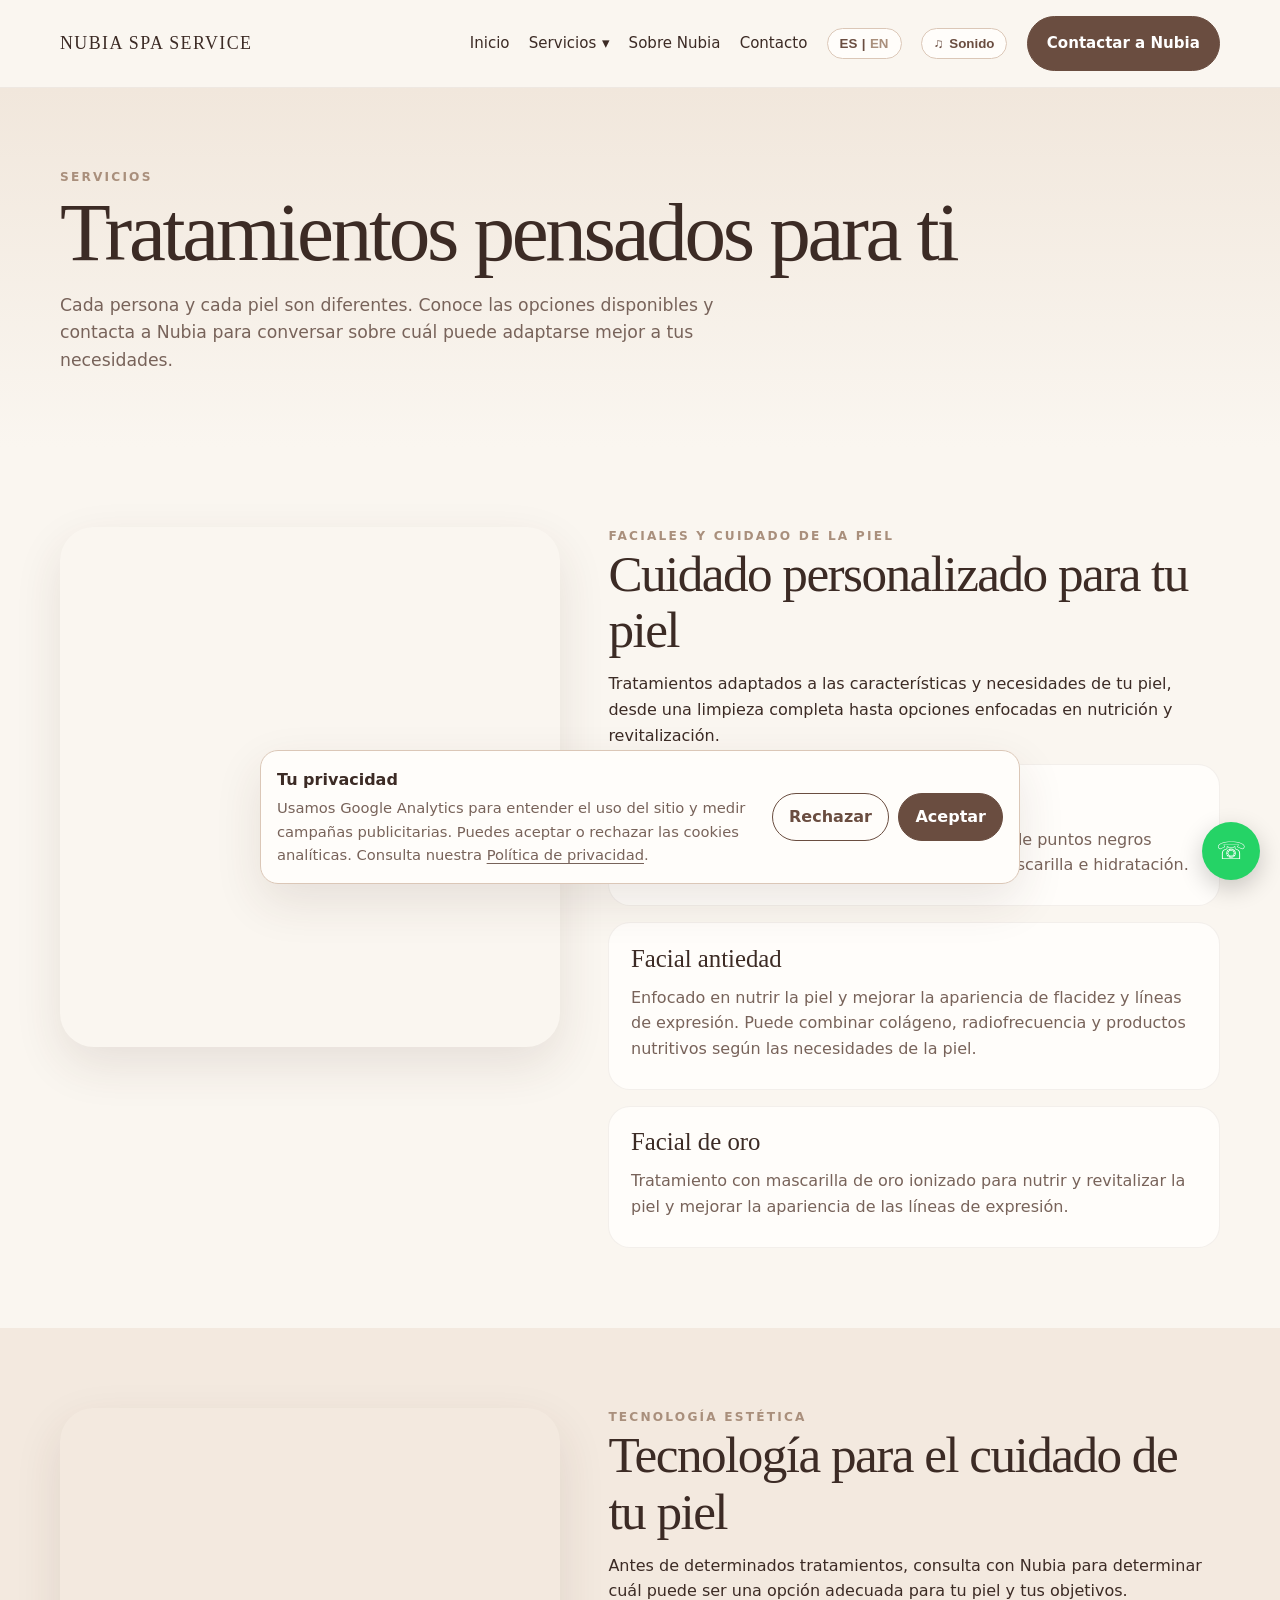
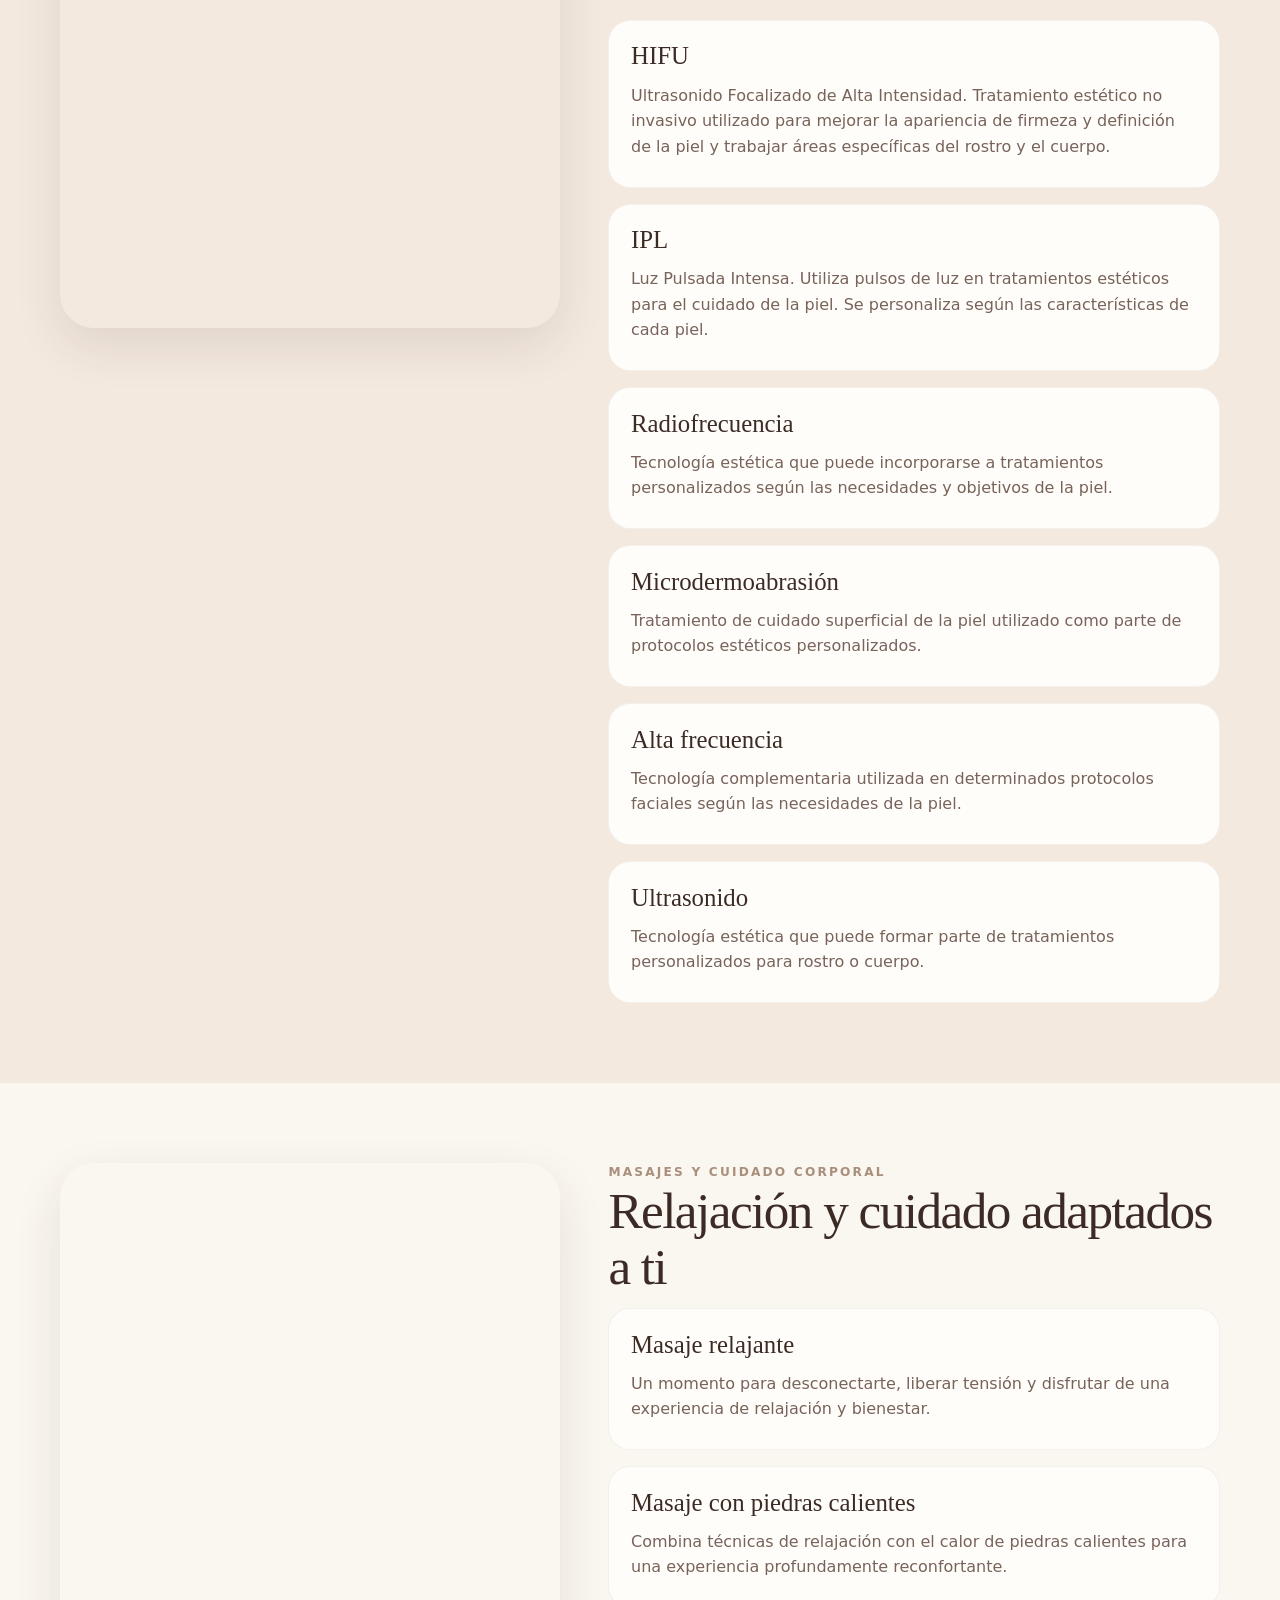
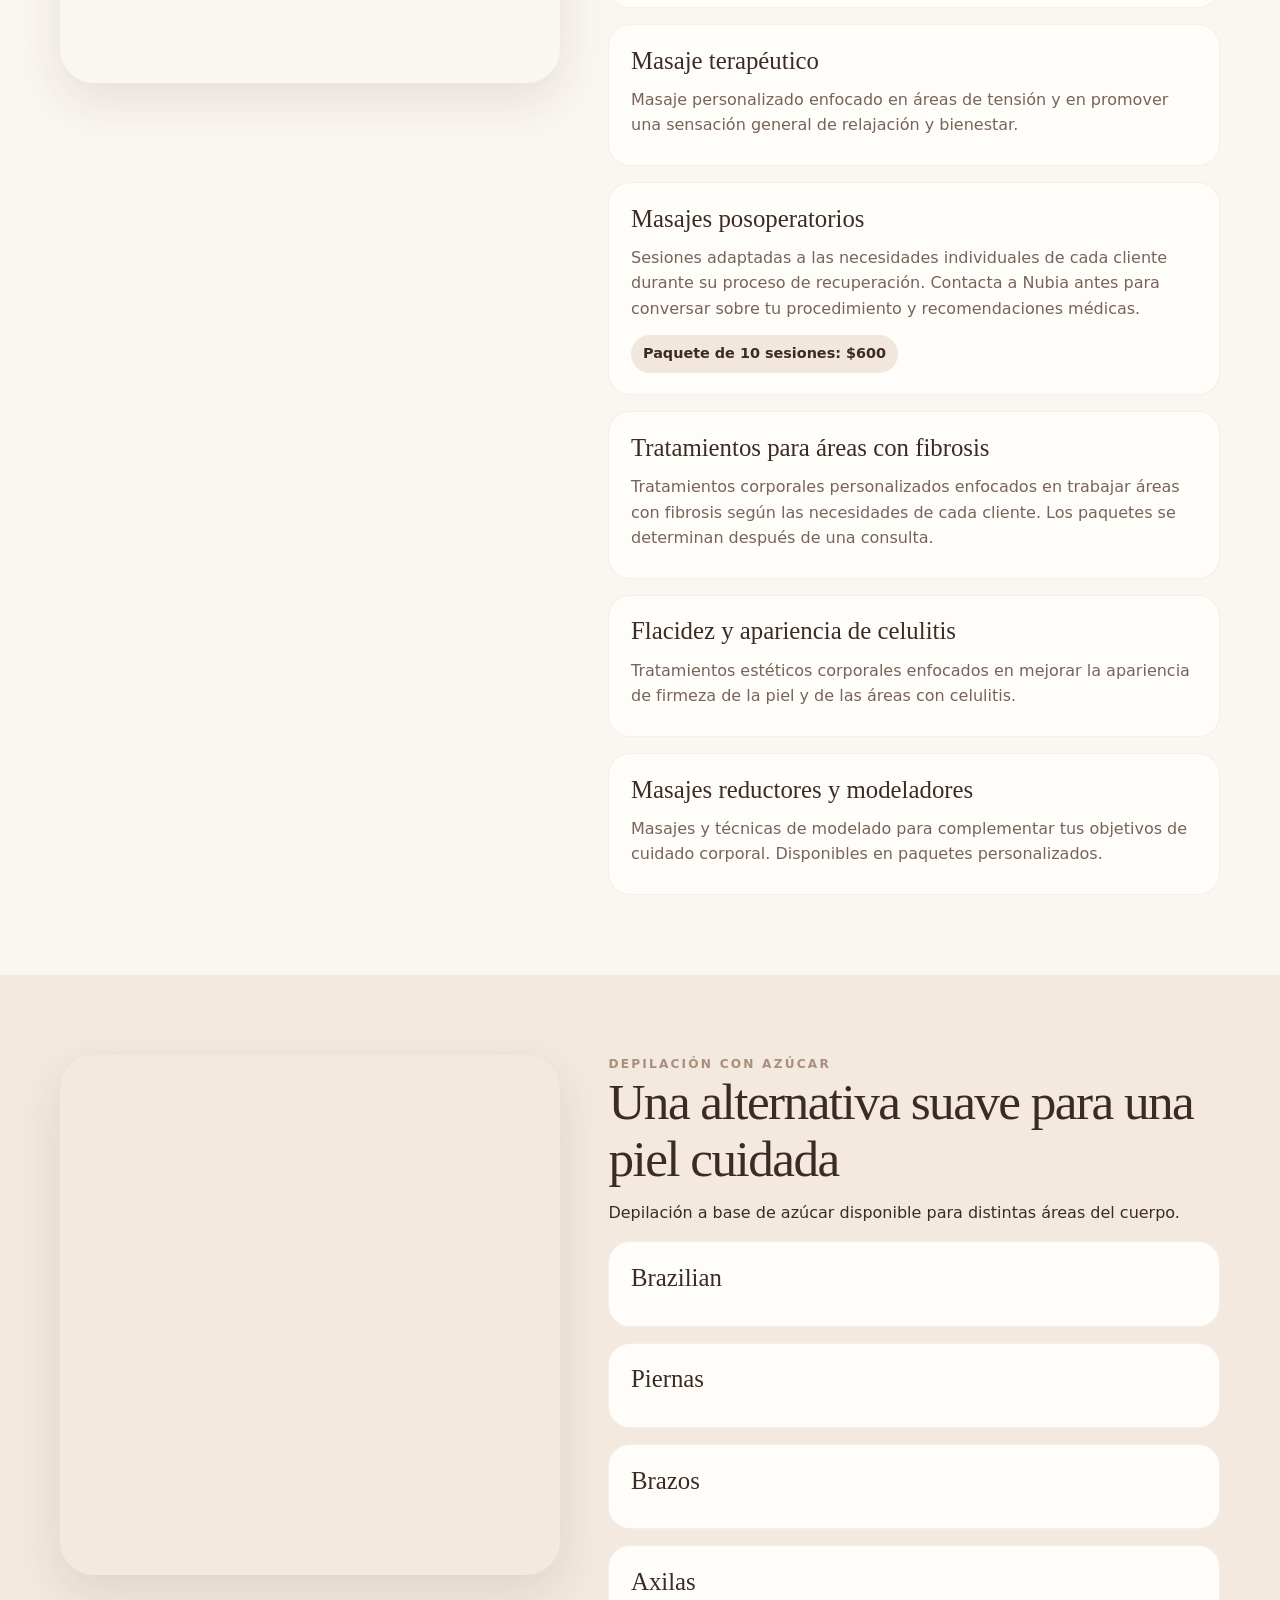
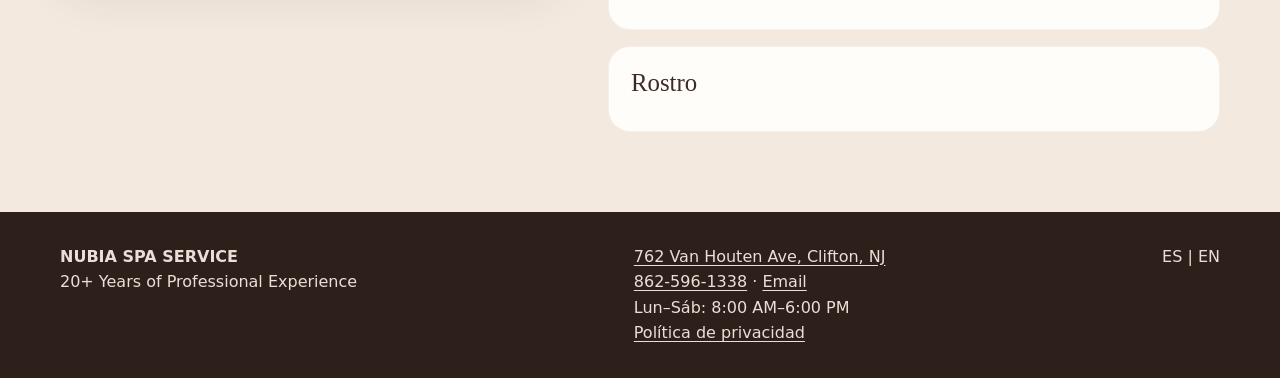
<file: servicios/index.html>
<!doctype html>
<html lang="es">
  <head>
    <meta charset="utf-8" />
    <meta name="viewport" content="width=device-width,initial-scale=1" />
    <title>Servicios de spa y estética en Clifton, NJ | Nubia Spa Service</title>
    <meta
      name="description"
      content="Conoce los faciales, tratamientos estéticos, masajes, cuidado corporal y depilación con azúcar de Nubia Spa Service en Clifton, New Jersey."
    />
    <link rel="canonical" href="https://www.nubiaspaservice.com/servicios/" />
    <meta property="og:type" content="website" />
    <meta property="og:locale" content="es_US" />
    <meta property="og:site_name" content="Nubia Spa Service" />
    <meta property="og:title" content="Servicios de spa y estética | Nubia Spa Service" />
    <meta property="og:description" content="Faciales, estética avanzada, masajes, cuidado corporal y sugaring en Clifton, NJ." />
    <meta property="og:url" content="https://www.nubiaspaservice.com/servicios/" />
    <meta name="twitter:card" content="summary" />
    <link rel="icon" type="image/png" href="../assets/images/logo.png" />
    <script src="../assets/google-consent.js?v=1"></script>
    <script async src="https://www.googletagmanager.com/gtag/js?id=G-BNJXZK34B1"></script>
    <link rel="stylesheet" href="../assets/style.css?v=3" />
  </head>
  <body data-analytics-id="G-BNJXZK34B1">
    <nav class="nav">
      <div class="container nav-inner">
        <a class="brand" href="../index.html" data-clean-href="/"
          >NUBIA SPA SERVICE</a
        >
        <a
          class="mobile-contact"
          href="https://wa.me/18625961338"
          target="_blank"
          rel="noopener"
          aria-label="Contactar a Nubia por WhatsApp / Contact Nubia on WhatsApp"
        >
          <span aria-hidden="true">✆</span>
          <span class="mobile-contact-label">WhatsApp</span>
        </a>
        <button
          class="nav-toggle"
          type="button"
          aria-expanded="false"
          aria-controls="site-navigation"
          hidden
        >
          <span class="menu-icon" aria-hidden="true"><span></span><span></span><span></span></span>
          <span class="menu-label" data-es>Menú</span>
          <span class="menu-label" data-en>Menu</span>
        </button>
        <div class="nav-links" id="site-navigation">
          <a class="nav-link" href="../index.html" data-clean-href="/" data-es
            >Inicio</a
          ><a class="nav-link" href="../index.html" data-clean-href="/" data-en
            >Home</a
          >
          <details class="dropdown">
            <summary class="dropdown-toggle">
              <span data-es>Servicios</span>
              <span data-en>Services</span>
              <span aria-hidden="true">▾</span>
            </summary>
            <div class="dropdown-menu">
              <a
                href="../servicios/index.html#faciales"
                data-clean-href="/servicios/#faciales"
                data-es
                >Faciales y cuidado de la piel</a
              ><a
                href="../servicios/index.html#faciales"
                data-clean-href="/servicios/#faciales"
                data-en
                >Facials & Skincare</a
              >
              <a
                href="../servicios/index.html#tecnologia"
                data-clean-href="/servicios/#tecnologia"
                data-es
                >Tecnología estética</a
              ><a
                href="../servicios/index.html#tecnologia"
                data-clean-href="/servicios/#tecnologia"
                data-en
                >Advanced Aesthetic Treatments</a
              >
              <a
                href="../servicios/index.html#masajes"
                data-clean-href="/servicios/#masajes"
                data-es
                >Masajes y cuidado corporal</a
              ><a
                href="../servicios/index.html#masajes"
                data-clean-href="/servicios/#masajes"
                data-en
                >Massage & Body Care</a
              >
              <a
                href="../servicios/index.html#sugaring"
                data-clean-href="/servicios/#sugaring"
                data-es
                >Depilación con azúcar</a
              ><a
                href="../servicios/index.html#sugaring"
                data-clean-href="/servicios/#sugaring"
                data-en
                >Sugaring</a
              >
            </div>
          </details>
          <a
            class="nav-link"
            href="../index.html#about"
            data-clean-href="/#about"
            data-es
            >Sobre Nubia</a
          ><a
            class="nav-link"
            href="../index.html#about"
            data-clean-href="/#about"
            data-en
            >About Nubia</a
          >
          <a
            class="nav-link"
            href="../index.html#contact"
            data-clean-href="/#contact"
            data-es
            >Contacto</a
          ><a
            class="nav-link"
            href="../index.html#contact"
            data-clean-href="/#contact"
            data-en
            >Contact</a
          >
          <button
            class="lang"
            type="button"
            data-lang-toggle
            aria-label="Cambiar idioma / Change language"
          >
            <span class="lang-option" data-lang-option="es">ES</span>
            <span class="lang-divider" aria-hidden="true">|</span>
            <span class="lang-option" data-lang-option="en">EN</span>
          </button>
          <button
            class="sound-toggle"
            type="button"
            data-sound-toggle
            aria-pressed="false"
          >
            <span aria-hidden="true">♫</span>
            <span data-es>Sonido</span><span data-en>Sound</span>
          </button>
          <a
            class="btn"
            href="https://wa.me/18625961338"
            target="_blank"
            data-es
            >Contactar a Nubia</a
          ><a
            class="btn"
            href="https://wa.me/18625961338"
            target="_blank"
            data-en
            >Contact Nubia</a
          >
        </div>
      </div>
    </nav>
    <audio data-ambient-audio loop preload="metadata">
      <source
        src="../Sleep%20Music%20No.%201%20-%20Chris%20Haugen.mp3"
        type="audio/mpeg"
      />
    </audio>

    <header class="page-hero">
      <div class="container">
        <div class="eyebrow" data-es>Servicios</div>
        <div class="eyebrow" data-en>Services</div>
        <h1 data-es>Tratamientos pensados para ti</h1>
        <h1 data-en>Treatments designed around you</h1>
        <p data-es>
          Cada persona y cada piel son diferentes. Conoce las opciones
          disponibles y contacta a Nubia para conversar sobre cuál puede
          adaptarse mejor a tus necesidades.
        </p>
        <p data-en>
          Every person and every skin type is different. Explore the available
          options and contact Nubia to discuss which treatment may best suit
          your needs.
        </p>
      </div>
    </header>

    <section class="service-section" id="faciales">
      <div class="container service-layout">
        <div
          class="service-image"
          style="
            background-image: url(&quot;https://images.unsplash.com/photo-1570172619644-dfd03ed5d881?auto=format&fit=crop&w=1200&q=85&quot;);
          "
        ></div>
        <div>
          <div class="eyebrow" data-es>Faciales y cuidado de la piel</div>
          <div class="eyebrow" data-en>Facials & Skincare</div>
          <h2 data-es>Cuidado personalizado para tu piel</h2>
          <h2 data-en>Personalized care for your skin</h2>
          <p data-es>
            Tratamientos adaptados a las características y necesidades de tu
            piel, desde una limpieza completa hasta opciones enfocadas en
            nutrición y revitalización.
          </p>
          <p data-en>
            Treatments adapted to your skin’s characteristics and needs, from
            complete cleansing to options focused on nourishment and
            revitalization.
          </p>
          <div class="treatment-grid">
            <div class="treatment">
              <h3 data-es>Facial profundo</h3>
              <h3 data-en>Deep Cleansing Facial</h3>
              <p data-es>
                Incluye limpieza, exfoliación, vapor, extracción de puntos
                negros cuando sea necesario, cuidado de los poros, mascarilla e
                hidratación.
              </p>
              <p data-en>
                Includes cleansing, exfoliation, steam, blackhead extraction
                when needed, pore care, a facial mask and hydration.
              </p>
            </div>
            <div class="treatment">
              <h3 data-es>Facial antiedad</h3>
              <h3 data-en>Anti-Aging Facial</h3>
              <p data-es>
                Enfocado en nutrir la piel y mejorar la apariencia de flacidez y
                líneas de expresión. Puede combinar colágeno, radiofrecuencia y
                productos nutritivos según las necesidades de la piel.
              </p>
              <p data-en>
                Focused on nourishing the skin and improving the appearance of
                laxity and fine lines. It may combine collagen, radiofrequency
                and nourishing skincare depending on the skin’s needs.
              </p>
            </div>
            <div class="treatment">
              <h3 data-es>Facial de oro</h3>
              <h3 data-en>Gold Facial</h3>
              <p data-es>
                Tratamiento con mascarilla de oro ionizado para nutrir y
                revitalizar la piel y mejorar la apariencia de las líneas de
                expresión.
              </p>
              <p data-en>
                A facial featuring an ionized gold mask designed to nourish and
                revitalize the skin and improve the appearance of fine lines.
              </p>
            </div>
          </div>
        </div>
      </div>
    </section>

    <section class="service-section alt" id="tecnologia">
      <div class="container service-layout">
        <div
          class="service-image"
          style="
            background-image: url(&quot;https://primary.jwwb.nl/public/k/m/t/temp-aggehvgbvylgbckzkxcj/whatsapp-image-2025-08-06-at-20-08-05-high-ec481v.jpg?enable=upscale&enable-io=true&fit=bounds&width=1200&quot;);
          "
        ></div>
        <div>
          <div class="eyebrow" data-es>Tecnología estética</div>
          <div class="eyebrow" data-en>Advanced Aesthetic Treatments</div>
          <h2 data-es>Tecnología para el cuidado de tu piel</h2>
          <h2 data-en>Advanced technology for your skin</h2>
          <p data-es>
            Antes de determinados tratamientos, consulta con Nubia para
            determinar cuál puede ser una opción adecuada para tu piel y tus
            objetivos.
          </p>
          <p data-en>
            Before certain treatments, consult with Nubia to determine which
            option may be appropriate for your skin and goals.
          </p>
          <div class="treatment-grid">
            <div class="treatment">
              <h3>HIFU</h3>
              <p data-es>
                Ultrasonido Focalizado de Alta Intensidad. Tratamiento estético
                no invasivo utilizado para mejorar la apariencia de firmeza y
                definición de la piel y trabajar áreas específicas del rostro y
                el cuerpo.
              </p>
              <p data-en>
                High-Intensity Focused Ultrasound. A non-invasive aesthetic
                treatment used to improve the appearance of skin firmness and
                definition and target specific areas of the face and body.
              </p>
            </div>
            <div class="treatment">
              <h3>IPL</h3>
              <p data-es>
                Luz Pulsada Intensa. Utiliza pulsos de luz en tratamientos
                estéticos para el cuidado de la piel. Se personaliza según las
                características de cada piel.
              </p>
              <p data-en>
                Intense Pulsed Light. Uses pulses of light in aesthetic skincare
                treatments and is personalized according to the characteristics
                of each client’s skin.
              </p>
            </div>
            <div class="treatment">
              <h3 data-es>Radiofrecuencia</h3>
              <h3 data-en>Radiofrequency</h3>
              <p data-es>
                Tecnología estética que puede incorporarse a tratamientos
                personalizados según las necesidades y objetivos de la piel.
              </p>
              <p data-en>
                An aesthetic technology that may be incorporated into
                personalized treatments according to skin needs and goals.
              </p>
            </div>
            <div class="treatment">
              <h3 data-es>Microdermoabrasión</h3>
              <h3 data-en>Microdermabrasion</h3>
              <p data-es>
                Tratamiento de cuidado superficial de la piel utilizado como
                parte de protocolos estéticos personalizados.
              </p>
              <p data-en>
                A surface-level skincare treatment used as part of personalized
                aesthetic protocols.
              </p>
            </div>
            <div class="treatment">
              <h3 data-es>Alta frecuencia</h3>
              <h3 data-en>High Frequency</h3>
              <p data-es>
                Tecnología complementaria utilizada en determinados protocolos
                faciales según las necesidades de la piel.
              </p>
              <p data-en>
                A complementary technology used in selected facial protocols
                according to skin needs.
              </p>
            </div>
            <div class="treatment">
              <h3 data-es>Ultrasonido</h3>
              <h3 data-en>Ultrasound</h3>
              <p data-es>
                Tecnología estética que puede formar parte de tratamientos
                personalizados para rostro o cuerpo.
              </p>
              <p data-en>
                An aesthetic technology that may form part of personalized face
                or body treatments.
              </p>
            </div>
          </div>
        </div>
      </div>
    </section>

    <section class="service-section" id="masajes">
      <div class="container service-layout">
        <div
          class="service-image"
          style="
            background-image: url(&quot;https://www.pranaendura.com/blog/wp-content/uploads/2023/05/Depositphotos_381258302_XL-scaled.jpg&quot;);
          "
        ></div>
        <div>
          <div class="eyebrow" data-es>Masajes y cuidado corporal</div>
          <div class="eyebrow" data-en>Massage & Body Care</div>
          <h2 data-es>Relajación y cuidado adaptados a ti</h2>
          <h2 data-en>Relaxation and body care adapted to you</h2>
          <div class="treatment-grid">
            <div class="treatment">
              <h3 data-es>Masaje relajante</h3>
              <h3 data-en>Relaxation Massage</h3>
              <p data-es>
                Un momento para desconectarte, liberar tensión y disfrutar de
                una experiencia de relajación y bienestar.
              </p>
              <p data-en>
                Take time to unwind, release tension and enjoy a relaxing
                wellness experience.
              </p>
            </div>
            <div class="treatment">
              <h3 data-es>Masaje con piedras calientes</h3>
              <h3 data-en>Hot Stone Massage</h3>
              <p data-es>
                Combina técnicas de relajación con el calor de piedras calientes
                para una experiencia profundamente reconfortante.
              </p>
              <p data-en>
                Combines relaxation techniques with the warmth of hot stones for
                a deeply soothing experience.
              </p>
            </div>
            <div class="treatment">
              <h3 data-es>Masaje terapéutico</h3>
              <h3 data-en>Therapeutic Massage</h3>
              <p data-es>
                Masaje personalizado enfocado en áreas de tensión y en promover
                una sensación general de relajación y bienestar.
              </p>
              <p data-en>
                A personalized massage focused on areas of tension and promoting
                an overall sense of relaxation and comfort.
              </p>
            </div>
            <div class="treatment">
              <h3 data-es>Masajes posoperatorios</h3>
              <h3 data-en>Post-Operative Massage</h3>
              <p data-es>
                Sesiones adaptadas a las necesidades individuales de cada
                cliente durante su proceso de recuperación. Contacta a Nubia
                antes para conversar sobre tu procedimiento y recomendaciones
                médicas.
              </p>
              <p data-en>
                Sessions adapted to each client’s individual needs during
                recovery. Please contact Nubia beforehand to discuss your
                procedure and medical recommendations.
              </p>
              <span class="price-note" data-es
                >Paquete de 10 sesiones: $600</span
              ><span class="price-note" data-en>10-session package: $600</span>
            </div>
            <div class="treatment">
              <h3 data-es>Tratamientos para áreas con fibrosis</h3>
              <h3 data-en>Fibrosis-Focused Body Treatments</h3>
              <p data-es>
                Tratamientos corporales personalizados enfocados en trabajar
                áreas con fibrosis según las necesidades de cada cliente. Los
                paquetes se determinan después de una consulta.
              </p>
              <p data-en>
                Personalized body treatments focused on areas affected by
                fibrosis. Packages and number of sessions are determined after
                consultation.
              </p>
            </div>
            <div class="treatment">
              <h3 data-es>Flacidez y apariencia de celulitis</h3>
              <h3 data-en>Firming & Cellulite Appearance</h3>
              <p data-es>
                Tratamientos estéticos corporales enfocados en mejorar la
                apariencia de firmeza de la piel y de las áreas con celulitis.
              </p>
              <p data-en>
                Aesthetic body treatments focused on improving the appearance of
                skin firmness and areas affected by cellulite.
              </p>
            </div>
            <div class="treatment">
              <h3 data-es>Masajes reductores y modeladores</h3>
              <h3 data-en>Body Contouring Massage</h3>
              <p data-es>
                Masajes y técnicas de modelado para complementar tus objetivos
                de cuidado corporal. Disponibles en paquetes personalizados.
              </p>
              <p data-en>
                Massage and contouring techniques designed to complement your
                body-care goals. Available in personalized packages.
              </p>
            </div>
          </div>
        </div>
      </div>
    </section>

    <section class="service-section alt" id="sugaring">
      <div class="container service-layout">
        <div
          class="service-image"
          style="
            background-image: url(&quot;https://images.squarespace-cdn.com/content/v1/66e0efcc0e24cd3207ba8e0b/38f7c702-35cf-4567-9ea4-7f7e2170521c/Stills.00_05_28_13.Still001.jpg&quot;);
          "
        ></div>
        <div>
          <div class="eyebrow" data-es>Depilación con azúcar</div>
          <div class="eyebrow" data-en>Sugaring</div>
          <h2 data-es>Una alternativa suave para una piel cuidada</h2>
          <h2 data-en>A gentle option for beautifully cared-for skin</h2>
          <p data-es>
            Depilación a base de azúcar disponible para distintas áreas del
            cuerpo.
          </p>
          <p data-en>
            Sugar-based hair removal available for different areas of the body.
          </p>
          <div class="treatment-grid">
            <div class="treatment"><h3>Brazilian</h3></div>
            <div class="treatment">
              <h3 data-es>Piernas</h3>
              <h3 data-en>Legs</h3>
            </div>
            <div class="treatment">
              <h3 data-es>Brazos</h3>
              <h3 data-en>Arms</h3>
            </div>
            <div class="treatment">
              <h3 data-es>Axilas</h3>
              <h3 data-en>Underarms</h3>
            </div>
            <div class="treatment">
              <h3 data-es>Rostro</h3>
              <h3 data-en>Face</h3>
            </div>
          </div>
        </div>
      </div>
    </section>

    <footer>
      <div class="container footer-grid">
        <div>
          <strong>NUBIA SPA SERVICE</strong><br />20+ Years of Professional
          Experience
        </div>
        <div>
          <a href="https://www.google.com/maps/search/?api=1&amp;query=762+Van+Houten+Ave%2C+Clifton%2C+NJ" target="_blank" rel="noopener">762 Van Houten Ave, Clifton, NJ</a><br />
          <a href="tel:+18625961338">862-596-1338</a> ·
          <a href="mailto:nubiaspaservice@gmail.com">Email</a><br />
          <span data-es>Lun–Sáb: 8:00 AM–6:00 PM</span><span data-en>Mon–Sat: 8:00 AM–6:00 PM</span>
          <br />
          <a href="../privacidad/index.html" data-clean-href="/privacidad/" data-es>Política de privacidad</a><a href="../privacidad/index.html" data-clean-href="/privacidad/" data-en>Privacy policy</a>
        </div>
        <div>ES | EN</div>
      </div>
    </footer>
    <aside class="cookie-banner" data-cookie-banner role="dialog" aria-modal="false" aria-label="Cookie preferences" hidden>
      <div class="cookie-banner-inner">
        <div>
          <strong data-es>Tu privacidad</strong><strong data-en>Your privacy</strong>
          <p data-es>Usamos Google Analytics para entender el uso del sitio y medir campañas publicitarias. Puedes aceptar o rechazar las cookies analíticas. Consulta nuestra <a href="../privacidad/index.html" data-clean-href="/privacidad/">Política de privacidad</a>.</p>
          <p data-en>We use Google Analytics to understand site usage and measure advertising campaigns. You may accept or decline analytics cookies. Read our <a href="../privacidad/index.html" data-clean-href="/privacidad/">Privacy policy</a>.</p>
        </div>
        <div class="cookie-actions">
          <button class="cookie-reject" type="button" data-cookie-choice="rejected"><span data-es>Rechazar</span><span data-en>Decline</span></button>
          <button class="btn cookie-accept" type="button" data-cookie-choice="accepted"><span data-es>Aceptar</span><span data-en>Accept</span></button>
        </div>
      </div>
    </aside>
    <a
      class="whatsapp"
      href="https://wa.me/18625961338"
      target="_blank"
      aria-label="WhatsApp"
      >☏</a
    >
    <script src="../assets/site.js?v=3"></script>
  </body>
</html>
</file>
<file: assets/style.css>
:root {
  --ivory: #faf6f0;
  --white: #fffdfa;
  --cream: #f1e7dc;
  --beige: #dbc7b7;
  --taupe: #a98f7c;
  --brown: #6a4d40;
  --dark: #3c2b25;
  --muted: #78635a;
  --shadow: 0 18px 48px rgba(69, 44, 34, 0.11);
}
* {
  box-sizing: border-box;
}
html {
  scroll-behavior: smooth;
}
body {
  margin: 0;
  font-family:
    Inter,
    ui-sans-serif,
    system-ui,
    -apple-system,
    "Segoe UI",
    sans-serif;
  color: var(--dark);
  background: var(--ivory);
  line-height: 1.6;
}
h1,
h2,
h3 {
  font-family: Georgia, "Times New Roman", serif;
  font-weight: 500;
  line-height: 1.1;
  margin: 0 0 0.8rem;
}
h1 {
  font-size: clamp(2.7rem, 6.5vw, 5.5rem);
  letter-spacing: -0.04em;
}
h2 {
  font-size: clamp(2rem, 4vw, 3.35rem);
  letter-spacing: -0.03em;
}
h3 {
  font-size: 1.55rem;
}
p {
  margin: 0.4rem 0 1rem;
}
a {
  text-decoration: none;
  color: inherit;
}
.container {
  width: min(1160px, 92%);
  margin: auto;
}
.eyebrow {
  text-transform: uppercase;
  letter-spacing: 0.18em;
  font-size: 0.76rem;
  font-weight: 800;
  color: var(--taupe);
}
.nav {
  position: sticky;
  top: 0;
  z-index: 50;
  background: rgba(250, 246, 240, 0.92);
  backdrop-filter: blur(12px);
  border-bottom: 1px solid rgba(106, 77, 64, 0.08);
}
.nav-inner {
  display: flex;
  align-items: center;
  justify-content: space-between;
  gap: 1.2rem;
  padding: 1rem 0;
}
.brand {
  font-family: Georgia, serif;
  letter-spacing: 0.08em;
  font-size: 1.12rem;
}
.nav-links {
  display: flex;
  align-items: center;
  gap: 1.2rem;
  font-size: 0.94rem;
}
.nav-link {
  padding: 0.5rem 0;
}
.lang,
.nav-toggle,
.sound-toggle {
  border: 1px solid var(--beige);
  background: var(--white);
  color: var(--brown);
  border-radius: 999px;
  padding: 0.45rem 0.75rem;
  font-weight: 800;
  cursor: pointer;
}
.lang {
  display: inline-flex;
  align-items: center;
  gap: 0.28rem;
}
.lang-option {
  color: var(--taupe);
  transition: color 0.2s ease;
}
.lang-option[aria-current="true"] {
  color: var(--brown);
}
.nav-toggle {
  display: none;
  min-height: 44px;
  font: inherit;
}
.mobile-contact {
  display: none;
}
.menu-icon {
  display: inline-flex;
  width: 18px;
  flex-direction: column;
  gap: 4px;
}
.menu-icon span {
  display: block;
  width: 18px;
  height: 2px;
  border-radius: 999px;
  background: currentColor;
  transition: transform 0.2s ease, opacity 0.2s ease;
}
.sound-toggle {
  display: inline-flex;
  align-items: center;
  gap: 0.35rem;
}
.sound-toggle.is-playing {
  background: var(--brown);
  border-color: var(--brown);
  color: #fff;
}
:where(a, button, summary, input, select, textarea):focus-visible {
  outline: 3px solid var(--brown);
  outline-offset: 4px;
}
.contact :focus-visible,
footer :focus-visible {
  outline-color: var(--beige);
}
.contact .soft-card :focus-visible {
  outline-color: var(--brown);
}
.btn {
  display: inline-flex;
  align-items: center;
  justify-content: center;
  gap: 0.45rem;
  background: var(--brown);
  color: white;
  border: 1px solid var(--brown);
  padding: 0.9rem 1.2rem;
  border-radius: 999px;
  font-weight: 800;
  transition: 0.2s;
}
.btn:hover,
.service-preview:hover {
  transform: translateY(-2px);
}
.btn.secondary {
  background: transparent;
  color: var(--brown);
}
.dropdown {
  position: relative;
}
.dropdown-toggle {
  background: none;
  border: 0;
  font: inherit;
  color: inherit;
  cursor: pointer;
  padding: 0.5rem 0;
  display: flex;
  gap: 0.35rem;
  align-items: center;
  list-style: none;
}
.dropdown-toggle::-webkit-details-marker {
  display: none;
}
.dropdown-menu {
  position: absolute;
  top: calc(100% + 0.6rem);
  left: -1rem;
  width: 285px;
  background: var(--white);
  padding: 0.65rem;
  border-radius: 18px;
  box-shadow: var(--shadow);
  border: 1px solid rgba(106, 77, 64, 0.08);
}
.dropdown-menu a {
  display: block;
  padding: 0.8rem 0.9rem;
  border-radius: 12px;
}
.dropdown-menu a:hover {
  background: var(--cream);
}
.hero {
  min-height: 76vh;
  display: grid;
  place-items: center;
  padding: 4rem 0;
  background:
    radial-gradient(
      circle at 80% 10%,
      rgba(219, 199, 183, 0.5),
      transparent 33%
    ),
    linear-gradient(180deg, var(--ivory), #f3e9df);
}
.hero-grid {
  display: grid;
  grid-template-columns: 1.12fr 0.88fr;
  gap: 3rem;
  align-items: center;
}
.lead {
  font-size: 1.15rem;
  color: #6b554b;
  max-width: 690px;
}
.hero-actions {
  display: flex;
  gap: 0.8rem;
  flex-wrap: wrap;
  margin-top: 1.3rem;
}
.hero-photo {
  min-height: 520px;
  border-radius: 36px;
  background:
    linear-gradient(160deg, rgba(255, 255, 255, 0.08), rgba(60, 43, 37, 0.18)),
    url("https://images.unsplash.com/photo-1540555700478-4be289fbecef?auto=format&fit=crop&w=1200&q=85")
      center/cover;
  box-shadow: var(--shadow);
}
.trust {
  background: var(--white);
  border-block: 1px solid rgba(106, 77, 64, 0.08);
}
.trust-grid {
  display: grid;
  grid-template-columns: repeat(4, 1fr);
  text-align: center;
}
.trust-item {
  padding: 1.3rem 0.7rem;
  font-weight: 800;
  font-size: 0.93rem;
}
section {
  padding: 5rem 0;
}
.section-head {
  max-width: 760px;
  margin-bottom: 2rem;
}
.soft-card {
  background: var(--white);
  border: 1px solid rgba(106, 77, 64, 0.08);
  border-radius: 28px;
  padding: 2rem;
  box-shadow: var(--shadow);
}
.intro-grid,
.about-grid,
.contact-grid {
  display: grid;
  grid-template-columns: 1fr 1fr;
  gap: 3rem;
  align-items: center;
}
.services-preview {
  background: var(--cream);
}
.preview-grid {
  display: grid;
  grid-template-columns: repeat(2, 1fr);
  gap: 1.2rem;
}
.service-preview {
  background: var(--white);
  border-radius: 28px;
  overflow: hidden;
  border: 1px solid rgba(106, 77, 64, 0.08);
  transition: 0.2s;
}
.preview-img {
  height: 260px;
  background-size: cover;
  background-position: center;
}
.preview-copy {
  padding: 1.5rem;
}
.small-link {
  font-weight: 850;
  color: var(--brown);
}
.about-photo {
  min-height: 480px;
  border-radius: 34px;
  background:
    linear-gradient(160deg, rgba(255, 255, 255, 0.05), rgba(60, 43, 37, 0.14)),
    url("https://images.unsplash.com/photo-1552693673-1bf958298935?auto=format&fit=crop&w=1200&q=85")
      center/cover;
  box-shadow: var(--shadow);
}
.contact {
  background: var(--dark);
  color: white;
}
.contact p {
  color: #eadfd8;
}
form {
  display: grid;
  gap: 0.9rem;
}
input,
select,
textarea {
  width: 100%;
  padding: 1rem;
  border: 1px solid #d8c7b9;
  border-radius: 14px;
  background: #fff;
  font: inherit;
  color: var(--dark);
}
textarea {
  min-height: 125px;
  resize: vertical;
}
footer {
  background: #2d201b;
  color: #eadfd8;
  padding: 2rem 0;
}
.footer-grid {
  display: flex;
  justify-content: space-between;
  gap: 1rem;
  flex-wrap: wrap;
}
.cookie-banner {
  position: fixed;
  z-index: 100;
  right: 1rem;
  bottom: 1rem;
  left: 1rem;
  margin: auto;
  max-width: 760px;
  padding: 1rem;
  border: 1px solid var(--beige);
  border-radius: 18px;
  background: var(--white);
  box-shadow: var(--shadow);
}
.cookie-banner-inner {
  display: flex;
  align-items: center;
  justify-content: space-between;
  gap: 1rem;
}
.cookie-banner p {
  margin: 0.25rem 0 0;
  font-size: 0.92rem;
  color: var(--muted);
}
.cookie-banner p a,
.footer-grid a {
  text-decoration: underline;
  text-underline-offset: 0.18em;
}
.cookie-actions {
  display: flex;
  flex: 0 0 auto;
  gap: 0.6rem;
}
.cookie-actions button {
  min-height: 42px;
  padding: 0.65rem 1rem;
  border-radius: 999px;
  font: inherit;
  font-weight: 800;
  cursor: pointer;
}
.cookie-reject {
  border: 1px solid var(--brown);
  background: transparent;
  color: var(--brown);
}
.whatsapp {
  position: fixed;
  right: 20px;
  bottom: 20px;
  width: 58px;
  height: 58px;
  border-radius: 50%;
  background: #25d366;
  color: #fff;
  display: grid;
  place-items: center;
  font-size: 1.5rem;
  box-shadow: 0 8px 24px rgba(0, 0, 0, 0.2);
  z-index: 60;
}
.page-hero {
  padding: 5rem 0 3.5rem;
  background: linear-gradient(180deg, var(--cream), var(--ivory));
}
.page-hero p {
  max-width: 720px;
  color: var(--muted);
  font-size: 1.08rem;
}
.service-section {
  scroll-margin-top: 90px;
}
.service-layout {
  display: grid;
  grid-template-columns: 0.9fr 1.1fr;
  gap: 3rem;
  align-items: start;
}
.service-image {
  position: sticky;
  top: 110px;
  height: 520px;
  border-radius: 34px;
  background-size: cover;
  background-position: center;
  box-shadow: var(--shadow);
}
.treatment-grid {
  display: grid;
  gap: 1rem;
}
.treatment {
  background: var(--white);
  border: 1px solid rgba(106, 77, 64, 0.08);
  border-radius: 22px;
  padding: 1.35rem;
}
.treatment p {
  color: var(--muted);
  margin-bottom: 0.35rem;
}
.price-note {
  display: inline-block;
  margin-top: 0.5rem;
  background: var(--cream);
  padding: 0.45rem 0.75rem;
  border-radius: 999px;
  font-weight: 800;
  font-size: 0.9rem;
}
.alt {
  background: #f3e9df;
}
.guidance {
  margin-top: 1.5rem;
  background: var(--dark);
  color: white;
  border-radius: 28px;
  padding: 2rem;
}
.guidance p {
  color: #eadfd8;
}
[data-en] {
  display: none;
}
body.en [data-es] {
  display: none !important;
}
body.en [data-en] {
  display: block;
}
body.en a[data-en],
body.en span[data-en],
body.en button[data-en] {
  display: inline-flex;
}
body:not(.en) a[data-es],
body:not(.en) span[data-es],
body:not(.en) button[data-es] {
  display: inline-flex;
}
@media (max-width: 900px) {
  .nav-inner {
    position: relative;
    flex-wrap: wrap;
    gap: 0.55rem;
    padding: 0.7rem 0;
  }
  .brand {
    margin-right: auto;
  }
  .mobile-contact {
    display: inline-flex;
    min-height: 44px;
    align-items: center;
    justify-content: center;
    gap: 0.35rem;
    padding: 0.45rem 0.7rem;
    border: 1px solid var(--brown);
    border-radius: 999px;
    background: var(--brown);
    color: #fff;
    font-size: 0.82rem;
    font-weight: 800;
  }
  .nav-enhanced .nav-toggle {
    display: inline-flex;
    align-items: center;
    justify-content: center;
    gap: 0.45rem;
    padding: 0.45rem 0.7rem;
  }
  .nav-links {
    flex: 0 0 100%;
    flex-direction: column;
    align-items: stretch;
    gap: 0.15rem;
    max-height: 70vh;
    max-height: 70dvh;
    overflow-y: auto;
    margin-top: 0.15rem;
    padding: 0.7rem;
    background: var(--white);
    border: 1px solid rgba(106, 77, 64, 0.12);
    border-radius: 18px;
    box-shadow: var(--shadow);
  }
  .nav-enhanced:not(.nav-open) .nav-links {
    display: none;
  }
  .nav-link,
  .dropdown-toggle,
  .nav-links .lang,
  .nav-links .sound-toggle {
    min-height: 40px;
    align-items: center;
  }
  .nav-link,
  .dropdown-toggle {
    padding: 0.65rem 0.7rem;
    border-radius: 10px;
  }
  .nav-link:hover,
  .dropdown-toggle:hover {
    background: var(--cream);
  }
  .nav-links > .btn {
    display: none !important;
  }
  .dropdown-menu {
    padding: 0.25rem;
  }
  .dropdown-menu a {
    padding: 0.5rem 0.7rem;
  }
  .dropdown-menu {
    position: static;
    width: 100%;
    box-shadow: none;
  }
  .nav-open .menu-icon span:nth-child(1) {
    transform: translateY(6px) rotate(45deg);
  }
  .nav-open .menu-icon span:nth-child(2) {
    opacity: 0;
  }
  .nav-open .menu-icon span:nth-child(3) {
    transform: translateY(-6px) rotate(-45deg);
  }
  .hero-grid,
  .intro-grid,
  .about-grid,
  .contact-grid,
  .service-layout {
    grid-template-columns: 1fr;
  }
  .preview-grid {
    grid-template-columns: 1fr 1fr;
  }
  .trust-grid {
    grid-template-columns: 1fr 1fr;
  }
  .hero-photo {
    min-height: 390px;
  }
  .service-image {
    position: relative;
    top: auto;
    height: 390px;
  }
}
@media (max-width: 620px) {
  .cookie-banner-inner {
    align-items: stretch;
    flex-direction: column;
  }
  .cookie-actions {
    justify-content: stretch;
  }
  .cookie-actions button {
    flex: 1;
  }
  .preview-grid,
  .trust-grid {
    grid-template-columns: 1fr;
  }
  section {
    padding: 3.5rem 0;
  }
  .brand {
    font-size: 0.88rem;
  }
  .nav-toggle {
    padding-inline: 0.6rem;
  }
}
@media (max-width: 390px) {
  .mobile-contact {
    width: 44px;
    padding: 0;
  }
  .mobile-contact-label {
    display: none;
  }
}

/* Language visibility fix for dropdown */
body:not(.en) .dropdown-menu a[data-en] {
  display: none !important;
}
body:not(.en) .dropdown-menu a[data-es] {
  display: block !important;
}
body.en .dropdown-menu a[data-es] {
  display: none !important;
}
body.en .dropdown-menu a[data-en] {
  display: block !important;
}

/* Security / form hardening */
.hp-field {
  position: absolute !important;
  left: -10000px !important;
  top: auto !important;
  width: 1px !important;
  height: 1px !important;
  overflow: hidden !important;
}
.form-note {
  font-size: 0.88rem;
  color: var(--muted);
  margin-top: -0.25rem;
}
.contact .form-note {
  color: var(--muted);
}
input:invalid,
select:invalid,
textarea:invalid {
  box-shadow: none;
}
</file>
